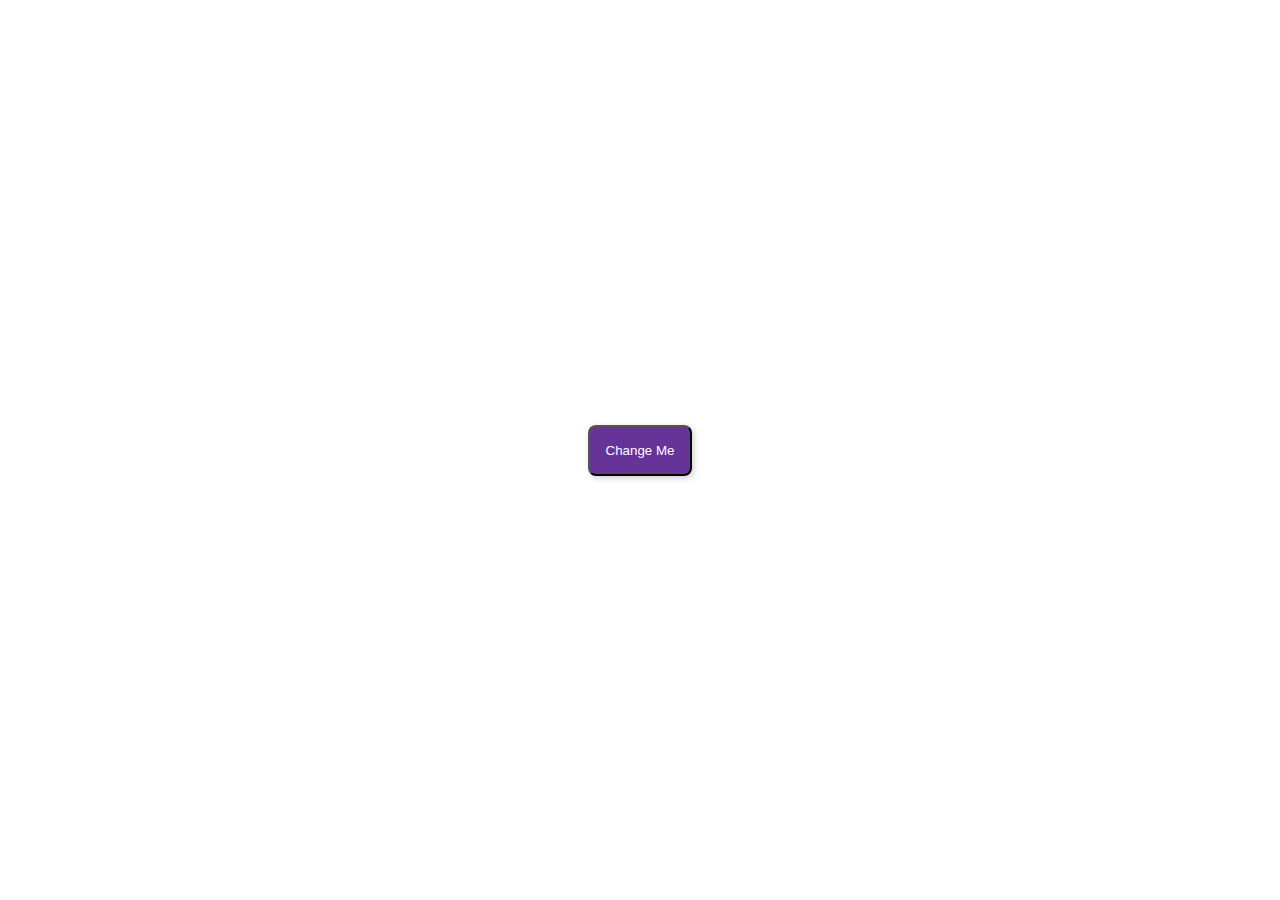
<file: Background_Changer/index.html>
<!DOCTYPE html>
<html lang="en">

<head>
    <meta charset="UTF-8">
    <meta http-equiv="X-UA-Compatible" content="IE=edge">
    <meta name="viewport" content="width=device-width, initial-scale=1.0">
    <link rel="stylesheet" href="style.css">
    <title>Background Changer</title>
</head>

<body>

    <button id="bttn">Change Me</button>

    <script src="app.js"></script>

</body>

</html>
</file>
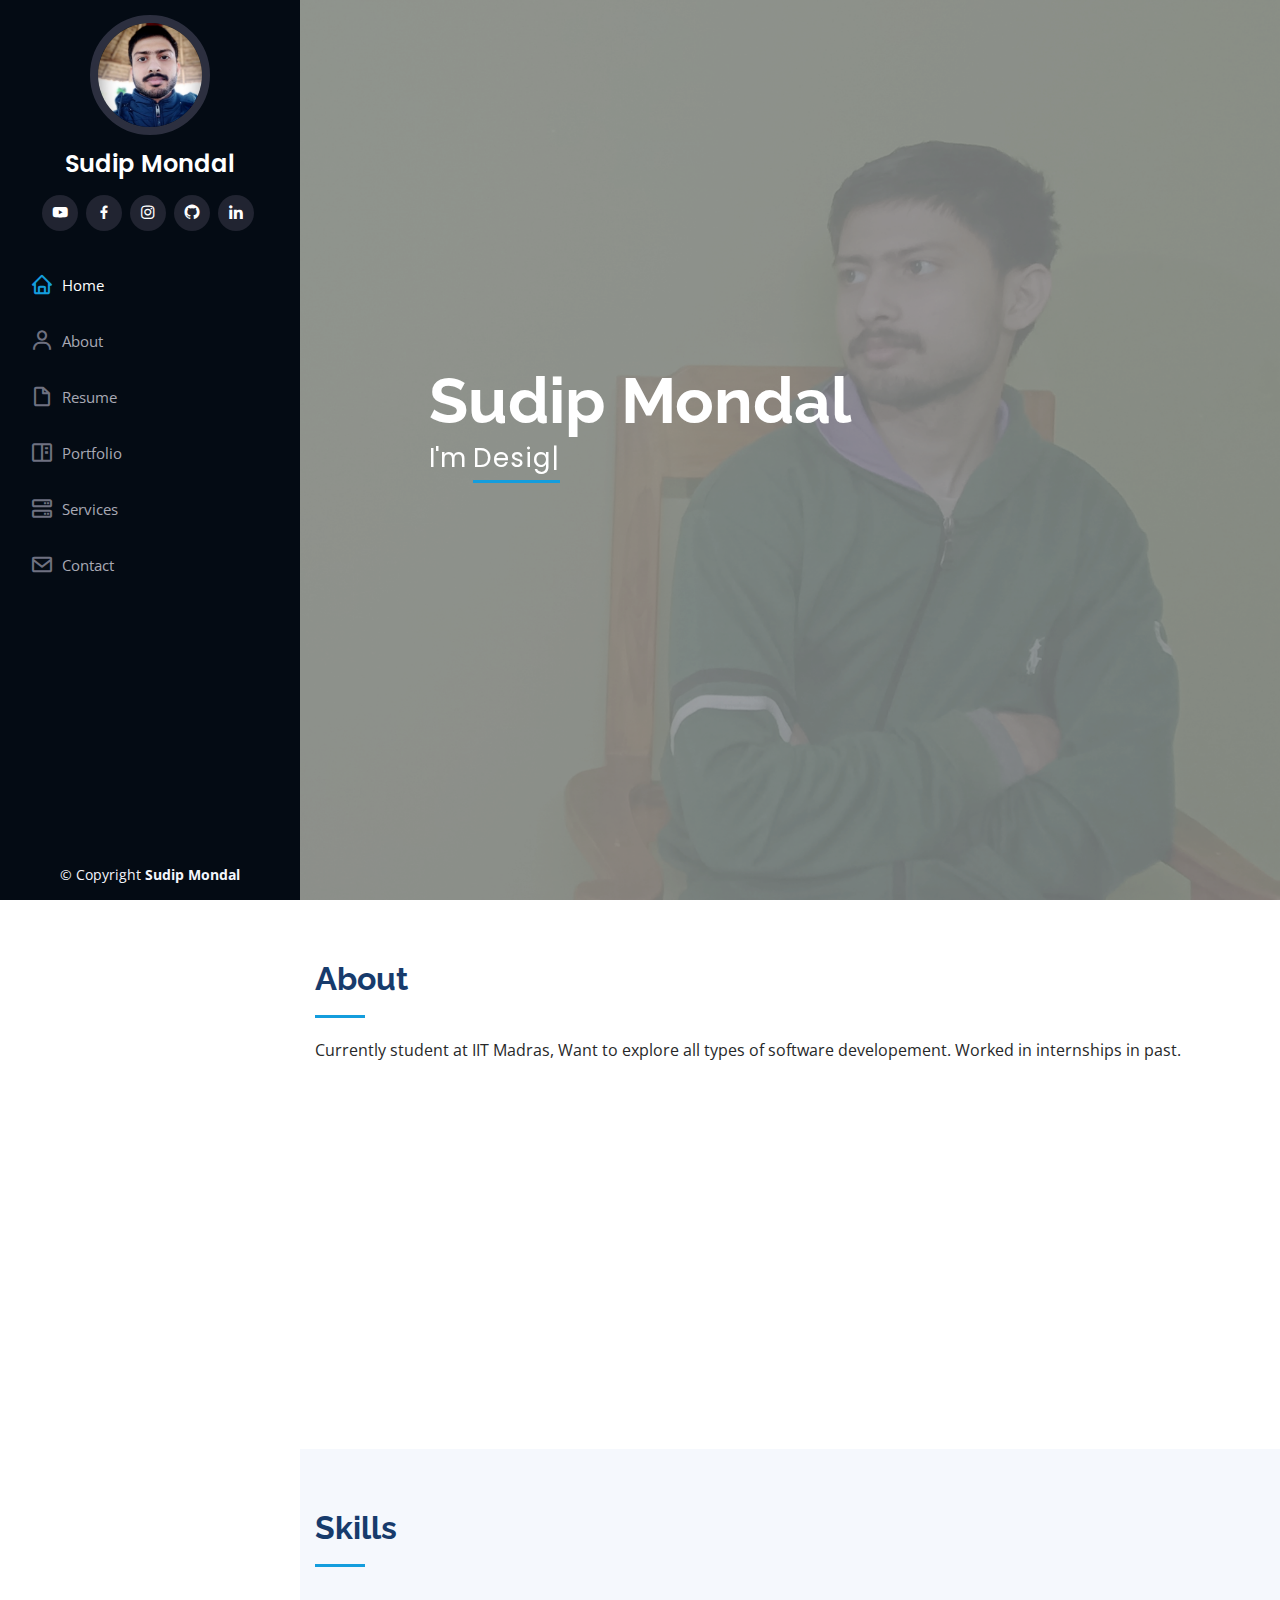
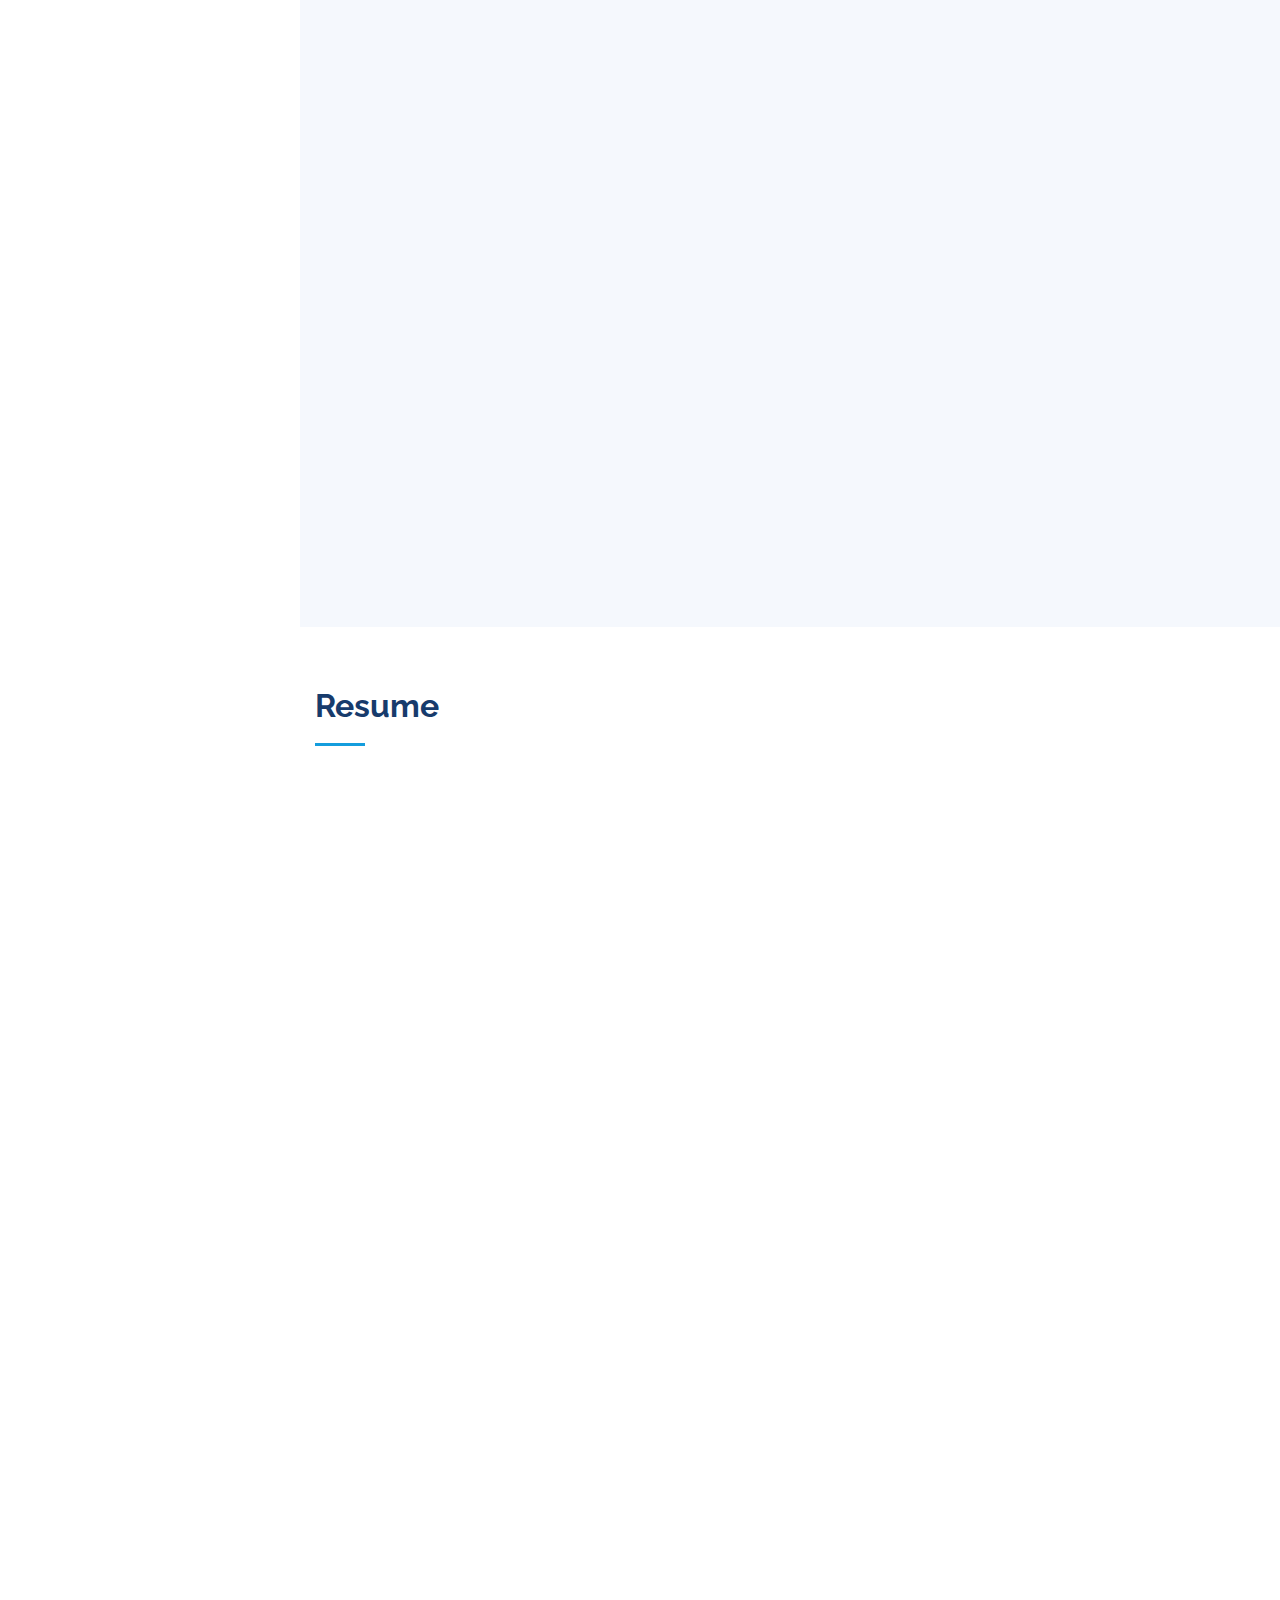
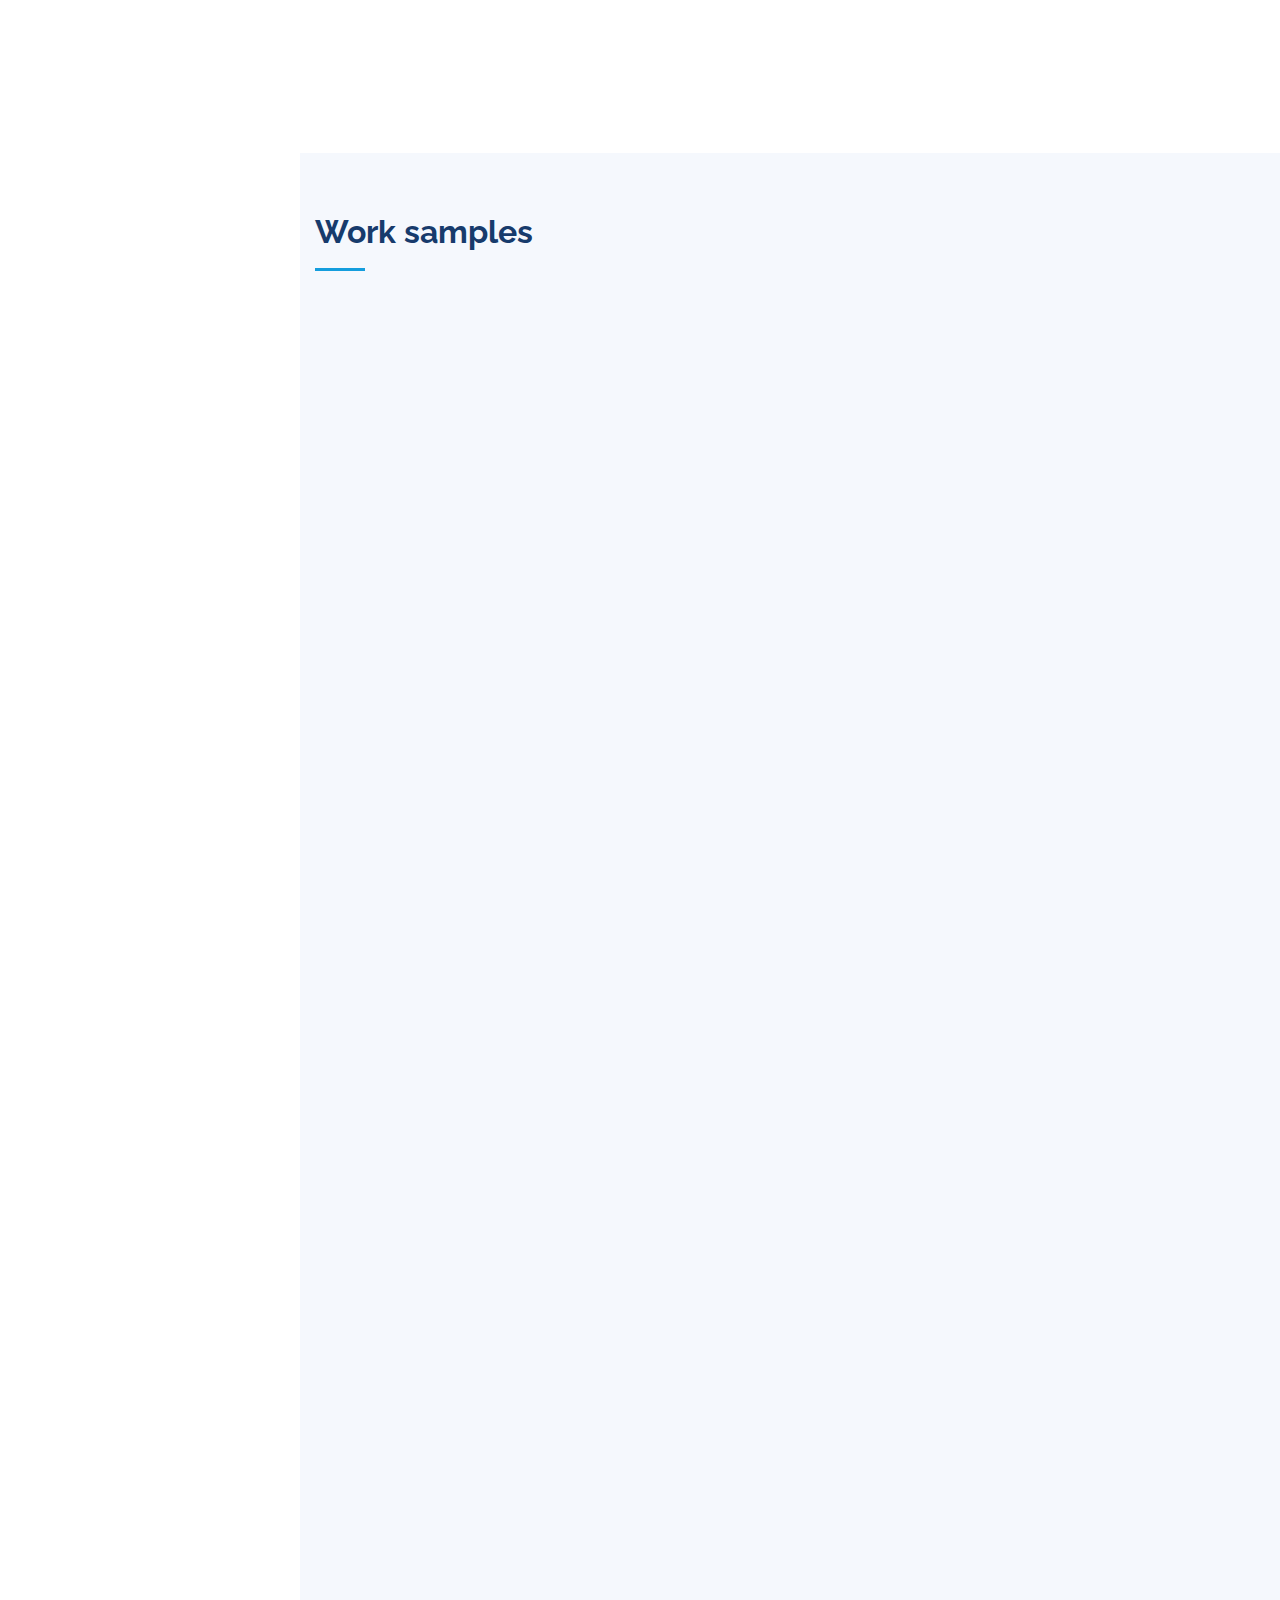
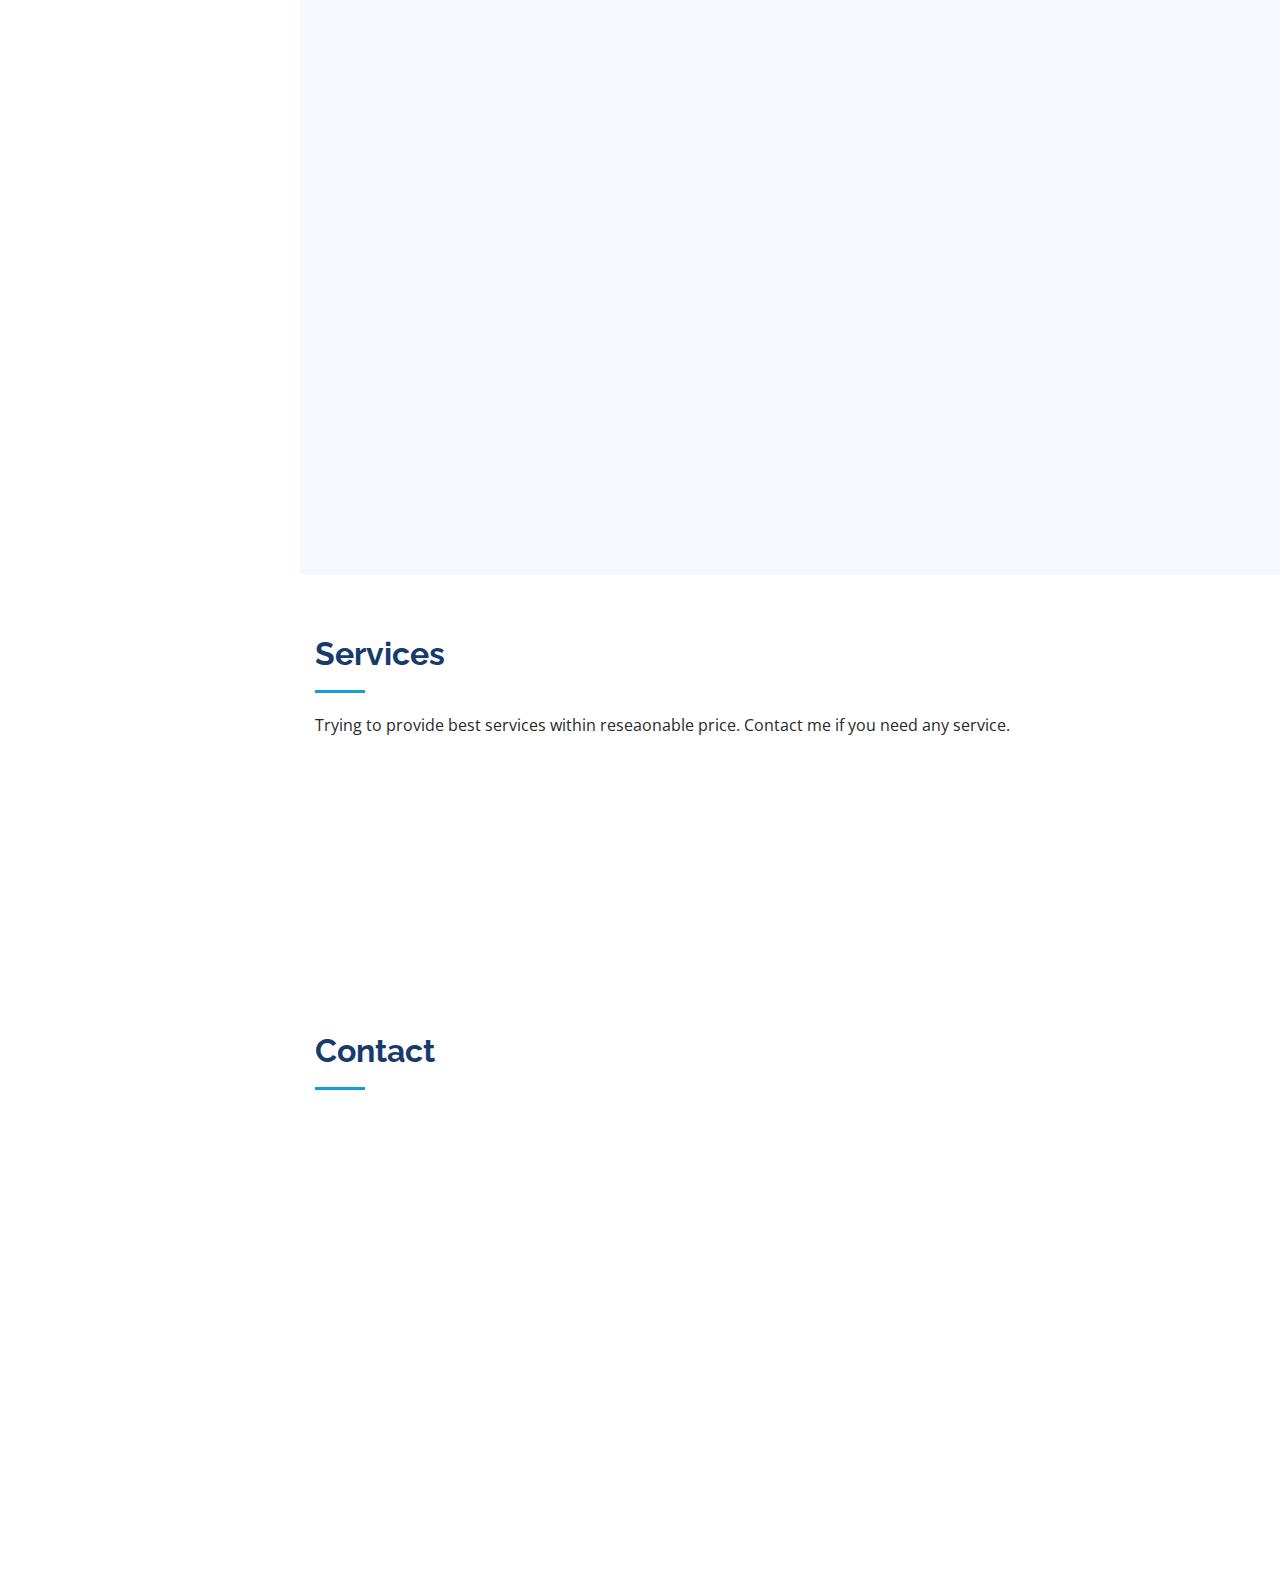
<file: Sudip-mondal-2002_portfolio/index.html>
<!DOCTYPE html>
<html lang="en">

<head>
  <meta charset="utf-8">
  <meta content="width=device-width, initial-scale=1.0" name="viewport">

  <title>Sudip Mondal</title>
  <meta content="" name="description">
  <meta content="" name="keywords">

  <!-- Favicons -->
  <link href="assets/img/favicon.png" rel="icon">
  <link href="assets/img/apple-touch-icon.png" rel="apple-touch-icon">

  <!-- Google Fonts -->
  <link
    href="https://fonts.googleapis.com/css?family=Open+Sans:300,300i,400,400i,600,600i,700,700i|Raleway:300,300i,400,400i,500,500i,600,600i,700,700i|Poppins:300,300i,400,400i,500,500i,600,600i,700,700i"
    rel="stylesheet">

  <!-- Vendor CSS Files -->
  <link href="assets/vendor/bootstrap/css/bootstrap.min.css" rel="stylesheet">
  <link href="assets/vendor/icofont/icofont.min.css" rel="stylesheet">
  <link href="assets/vendor/boxicons/css/boxicons.min.css" rel="stylesheet">
  <link href="assets/vendor/venobox/venobox.css" rel="stylesheet">
  <link href="assets/vendor/owl.carousel/assets/owl.carousel.min.css" rel="stylesheet">
  <link href="assets/vendor/aos/aos.css" rel="stylesheet">

  <!-- Template Main CSS File -->
  <link href="assets/css/style.css" rel="stylesheet">

</head>

<body>

  <!-- ======= Mobile nav toggle button ======= -->
  <button type="button" class="mobile-nav-toggle d-xl-none"><i class="icofont-navigation-menu"></i></button>

  <!-- ======= Header ======= -->
  <header id="header">
    <div class="d-flex flex-column">

      <div class="profile">
        <img src="assets/img/profile-img.jpg" alt="" class="img-fluid rounded-circle">
        <h1 class="text-light"><a href="index.html">Sudip Mondal</a></h1>
        <div class="social-links mt-3 text-center">
          <a href="https://www.youtube.com/channel/UCvfY9VkXaFNxQJO7lfDV6Vw/" class="youtube"><i
              class="bx bxl-youtube"></i></a>
          <a href="https://www.facebook.com/sudip16022002" class="facebook"><i class="bx bxl-facebook"></i></a>
          <a href="https://www.instagram.com/sudip._.mondal?r=nametag" class="instagram"><i
              class="bx bxl-instagram"></i></a>
          <a href="https://github.com/sudip-mondal-2002" class="github"><i class="bx bxl-github"></i></a>
          <a href="https://www.linkedin.com/in/sudip-mondal-374a12201/" class="linkedin"><i
              class="bx bxl-linkedin"></i></a>
        </div>
      </div>

      <nav class="nav-menu">
        <ul>
          <li class="active"><a href="index.html"><i class="bx bx-home"></i> <span>Home</span></a></li>
          <li><a href="#about"><i class="bx bx-user"></i> <span>About</span></a></li>
          <li><a href="#resume"><i class="bx bx-file-blank"></i> <span>Resume</span></a></li>
          <li><a href="#portfolio"><i class="bx bx-book-content"></i> Portfolio</a></li>
          <li><a href="#services"><i class="bx bx-server"></i> Services</a></li>
          <li><a href="#contact"><i class="bx bx-envelope"></i> Contact</a></li>

        </ul>
      </nav><!-- .nav-menu -->
      <button type="button" class="mobile-nav-toggle d-xl-none"><i class="icofont-navigation-menu"></i></button>

    </div>
  </header><!-- End Header -->

  <!-- ======= Hero Section ======= -->
  <section id="hero" class="d-flex flex-column justify-content-center align-items-center">
    <div class="hero-container" data-aos="fade-in">
      <h1>Sudip Mondal</h1>
      <p>I'm <span class="typed" data-typed-items="Designer, Developer, Freelancer, Teacher"></span></p>
    </div>
  </section><!-- End Hero -->

  <main id="main">

    <!-- ======= About Section ======= -->
    <section id="about" class="about">
      <div class="container">

        <div class="section-title">
          <h2>About</h2>
          <p>Currently student at IIT Madras, Want to explore all types of software developement. 
            Worked in internships in past.</p>
        </div>

        <div class="row">
          <div class="col-lg-4" data-aos="fade-right">
            <img src="assets/img/profile-img.jpg" class="img-fluid" alt="">
          </div>
          <div class="col-lg-8 pt-4 pt-lg-0 content" data-aos="fade-left">
            <h3>UI/UX Designer &amp; Web Developer.</h3>
            <p class="font-italic">
              Following is the summary of my bio.
            </p>
            <div class="row">
              <div class="col-lg-8">
                <ul>
                  <li><i class="icofont-rounded-right"></i> <strong>Birthday:</strong> 16 Feb, 2002</li>
                  <li><i class="icofont-rounded-right"></i> <strong>Email:</strong> sudipmondal.2002@rediffmail.com</li>

                  <li><i class="icofont-rounded-right"></i> <strong>City:</strong> City : Murarai, India</li>
                </ul>
              </div>
              <div class="col-lg-4">
                <ul>
                  <li><i class="icofont-rounded-right"></i> <strong>Age:</strong> 19</li>
                  <li><i class="icofont-rounded-right"></i> <strong>Degree:</strong> Undergraduate</li>
                  <li><i class="icofont-rounded-right"></i> <strong>Phone:</strong> +91 9547096726</li>
                </ul>
              </div>
            </div>
            <p>

            </p>
          </div>
        </div>

      </div>
    </section><!-- End About Section -->



    <!-- ======= Skills Section ======= -->
    <section id="skills" class="skills section-bg">
      <div class="container">

        <div class="section-title">
          <h2>Skills</h2>
        </div>

        <div class="row skills-content">

          <div class="col-lg-6" data-aos="fade-up">

            <div class="progress">
              <span class="skill">Python <i class="val">90%</i></span>
              <div class="progress-bar-wrap">
                <div class="progress-bar" role="progressbar" aria-valuenow="90" aria-valuemin="0" aria-valuemax="100">
                </div>
              </div>
            </div>

            <div class="progress">
              <span class="skill">Web Developement(Full-Stack) <i class="val">90%</i></span>
              <div class="progress-bar-wrap">
                <div class="progress-bar" role="progressbar" aria-valuenow="90" aria-valuemin="0" aria-valuemax="100">
                </div>
              </div>
            </div>

            <div class="progress">
              <span class="skill">HTML <i class="val">80%</i></span>
              <div class="progress-bar-wrap">
                <div class="progress-bar" role="progressbar" aria-valuenow="80" aria-valuemin="0" aria-valuemax="100">
                </div>
              </div>
            </div>

            <div class="progress">
              <span class="skill">CSS <i class="val">80%</i></span>
              <div class="progress-bar-wrap">
                <div class="progress-bar" role="progressbar" aria-valuenow="80" aria-valuemin="0" aria-valuemax="100">
                </div>
              </div>
            </div>

            <div class="progress">
              <span class="skill">Bootstrap <i class="val">80%</i></span>
              <div class="progress-bar-wrap">
                <div class="progress-bar" role="progressbar" aria-valuenow="80" aria-valuemin="0" aria-valuemax="100">
                </div>
              </div>
            </div>

            <div class="progress">
              <span class="skill">Javascript <i class="val">80%</i></span>
              <div class="progress-bar-wrap">
                <div class="progress-bar" role="progressbar" aria-valuenow="80" aria-valuemin="0" aria-valuemax="100">
                </div>
              </div>
            </div>

            <div class="progress">
              <span class="skill">JQuery <i class="val">75%</i></span>
              <div class="progress-bar-wrap">
                <div class="progress-bar" role="progressbar" aria-valuenow="75" aria-valuemin="0" aria-valuemax="100">
                </div>
              </div>
            </div>

            <div class="progress">
              <span class="skill">Mathematics <i class="val">75%</i></span>
              <div class="progress-bar-wrap">
                <div class="progress-bar" role="progressbar" aria-valuenow="75" aria-valuemin="0" aria-valuemax="100">
                </div>
              </div>
            </div>

            <div class="progress">
              <span class="skill">Bootstrap Studio<i class="val">70%</i></span>
              <div class="progress-bar-wrap">
                <div class="progress-bar" role="progressbar" aria-valuenow="70" aria-valuemin="0" aria-valuemax="100">
                </div>
              </div>
            </div>

            <div class="progress">
              <span class="skill">Machine learning <i class="val">55%</i></span>
              <div class="progress-bar-wrap">
                <div class="progress-bar" role="progressbar" aria-valuenow="55" aria-valuemin="0" aria-valuemax="100">
                </div>
              </div>
            </div>

            <div class="progress">
              <span class="skill">Object Storage (Azure) <i class="val">50%</i></span>
              <div class="progress-bar-wrap">
                <div class="progress-bar" role="progressbar" aria-valuenow="50" aria-valuemin="0" aria-valuemax="100">
                </div>
              </div>
            </div>

          </div>

          <div class="col-lg-6" data-aos="fade-up" data-aos-delay="100">
            <div class="progress">
              <span class="skill">MS-Office <i class="val">90%</i></span>
              <div class="progress-bar-wrap">
                <div class="progress-bar" role="progressbar" aria-valuenow="90" aria-valuemin="0" aria-valuemax="100">
                </div>
              </div>
            </div>

            <div class="progress">
              <span class="skill">Node.js <i class="val">85%</i></span>
              <div class="progress-bar-wrap">
                <div class="progress-bar" role="progressbar" aria-valuenow="85" aria-valuemin="0" aria-valuemax="100">
                </div>
              </div>
            </div>

            <div class="progress">
              <span class="skill">React.js <i class="val">80%</i></span>
              <div class="progress-bar-wrap">
                <div class="progress-bar" role="progressbar" aria-valuenow="80" aria-valuemin="0" aria-valuemax="100">
                </div>
              </div>
            </div>

            <div class="progress">
              <span class="skill">MongoDB <i class="val">80%</i></span>
              <div class="progress-bar-wrap">
                <div class="progress-bar" role="progressbar" aria-valuenow="80" aria-valuemin="0" aria-valuemax="100">
                </div>
              </div>
            </div>

            <div class="progress">
              <span class="skill">Express.js<i class="val">80%</i></span>
              <div class="progress-bar-wrap">
                <div class="progress-bar" role="progressbar" aria-valuenow="80" aria-valuemin="0" aria-valuemax="100">
                </div>
              </div>
            </div>
            
            <div class="progress">
              <span class="skill">C++ <i class="val">75%</i></span>
              <div class="progress-bar-wrap">
                <div class="progress-bar" role="progressbar" aria-valuenow="75" aria-valuemin="0" aria-valuemax="100">
                </div>
              </div>
            </div>

            <div class="progress">
              <span class="skill">3D Game Developement(Unreal Engine) <i class="val">75%</i></span>
              <div class="progress-bar-wrap">
                <div class="progress-bar" role="progressbar" aria-valuenow="75" aria-valuemin="0" aria-valuemax="100">
                </div>
              </div>
            </div>

            <div class="progress">
              <span class="skill">Physics <i class="val">70%</i></span>
              <div class="progress-bar-wrap">
                <div class="progress-bar" role="progressbar" aria-valuenow="70" aria-valuemin="0" aria-valuemax="100">
                </div>
              </div>
            </div>

            <div class="progress">
              <span class="skill">C <i class="val">60%</i></span>
              <div class="progress-bar-wrap">
                <div class="progress-bar" role="progressbar" aria-valuenow="60" aria-valuemin="0" aria-valuemax="100">
                </div>
              </div>
            </div>
            
            <div class="progress">
              <span class="skill">Data-structure & Algorithms <i class="val">55%</i></span>
              <div class="progress-bar-wrap">
                <div class="progress-bar" role="progressbar" aria-valuenow="55" aria-valuemin="0" aria-valuemax="100">
                </div>
              </div>
            </div>


            <div class="progress">
              <span class="skill">Chemistry <i class="val">55%</i></span>
              <div class="progress-bar-wrap">
                <div class="progress-bar" role="progressbar" aria-valuenow="55" aria-valuemin="0" aria-valuemax="100">
                </div>
              </div>
            </div>


          </div>

        </div>

      </div>
    </section><!-- End Skills Section -->

    <!-- ======= Resume Section ======= -->
    <section id="resume" class="resume">
      <div class="container">

        <div class="section-title">
          <h2>Resume</h2>
        </div>

        <div class="row">
          <div class="col-lg-6" data-aos="fade-up">
            <h3 class="resume-title">Sumary</h3>
            <div class="resume-item pb-0">
              <h4>Sudip Mondal</h4>
              <p><em>Innovative and deadline-driven Website Designer, with 6+ years of coding experience. Worked as
                  Backend Web Developer subject matter expert of Physics and Mathematics</em></p>
              <ul>
                <li>Murarai, West Bengal, India</li>
                <li>(+91) 9547096726</li>
                <li>sudipmondal.2002@rediffmail.com</li>
              </ul>
            </div>

            <h3 class="resume-title">Education</h3>
            <div class="resume-item">
              <h4>B.Tech(hons.) Civil Engineering</h4>
              <h5>2020-present</h5>
              <p><em>Indian Institute of Technology, Madras, India</em></p>
              <p>CGPA: 8</p>
            </div>
            <div class="resume-item">
              <h4>Senior Secondary (XII)</h4>
              <h5>2018 - 2020</h5>
              <p><em>Ramakrishna Mission Vidyapith, Deoghar</em></p>
              <p>Stream: Science</p>
              <p>Aggregate: 93.2%</p>
            </div>
            <div class="resume-item">
              <h4>Secondary (X)</h4>
              <h5>2012 - 2018</h5>
              <p><em>Ramakrishna Mission Boys' Home, Rahara</em></p>
              <p>Aggregate: 93.0%</p>
            </div>
          </div>
          <div class="col-lg-6" data-aos="fade-up" data-aos-delay="100">
            <h3 class="resume-title">Professional Experience</h3>
            <div class="resume-item">
              <h4>Back-end Developer (Node.js)</h4>
              <h5>Mar, 2021 </h5>
              <p><em>Mapstreak Flyseas Pvt. Ltd. </em></p>
              <ul>
                <li>Worked from home</li>
                <li>Made RESTful APIs and documented on postman. </li>
                <li>Developed a wallet facilty from scratch. </li>
                <li>Fixed minor bugs.</li>
              </ul>
            </div>
            <div class="resume-item">
              <h4>Subject Matter Expert (Mathematics)</h4>
              <h5>Jan, 2021 - Mar, 2021</h5>
              <p><em>Intellify, New Delhi</em></p>
              <ul>
                <li>Worked from home</li>
                <li>Led a team of 10 members to make a video tutorial for class 7 and class 8 students. </li>
                <li>Reviewed video content made by video tutoring interns.</li>
              </ul>
            </div>
            <div class="resume-item">
              <h4>Subject Matter Expert (Physics)</h4>
              <h5>Feb, 2021 </h5>
              <p><em>Dimentics Info Tech Pvt. Ltd., New Delhi </em></p>
              <ul>
                <li>Worked from home</li>
                <li>Solved given problems as needed, within deadlines. </li>
                <li>created study materials for students. </li>
                <li>Worked in projects as needed. </li>
              </ul>
            </div>
            
          </div>
        </div>

      </div>
    </section><!-- End Resume Section -->

    <!-- ======= Portfolio Section ======= -->
    <section id="portfolio" class="portfolio section-bg">
      <div class="container">

        <div class="section-title">
          <h2>Work samples</h2>
        </div>

        <div class="row" data-aos="fade-up">
          <div class="col-lg-12 d-flex justify-content-center">
            <ul id="portfolio-flters">
              <li data-filter="*" class="filter-active">All</li>
              <li data-filter=".filter-game">Games</li>
              <li data-filter=".filter-web">Web</li>
              <li data-filter=".filter-card">AI</li>
            </ul>
          </div>
        </div>

        

        <div class="row portfolio-container" data-aos="fade-up" data-aos-delay="100">

          <div class="col-lg-4 col-md-6 portfolio-item filter-game">
            <div class="portfolio-wrap">
              <img src="assets/img/portfolio/portfolio-8.jpg" class="img-fluid" alt="">
              <div class="portfolio-links">
                <a href="https://github.com/sudip-mondal-2002/dice-simulator" title="More Details"><i
                    class="bx bx-link"></i></a>
              </div>
            </div>
          </div>

          <div class="col-lg-4 col-md-6 portfolio-item filter-game">
            <div class="portfolio-wrap">
              <img src="assets/img/portfolio/portfolio-1.jpg" class="img-fluid" alt="">
              <div class="portfolio-links">
                <a href="https://github.com/sudip-mondal-2002/tic-tac-toe" title="More Details"><i
                    class="bx bx-link"></i></a>
              </div>
            </div>
          </div>

          <div class="col-lg-4 col-md-6 portfolio-item filter-web filter-game">
            <div class="portfolio-wrap">
              <img src="assets/img/portfolio/portfolio-11.jpg" class="img-fluid" alt="">
              <div class="portfolio-links">
                <a href="https://sudip-mondal-2002.github.io/simon-game/" title="More Details"><i
                    class="bx bx-link"></i></a>
              </div>
            </div>
          </div>

          <div class="col-lg-4 col-md-6 portfolio-item filter-card">
            <div class="portfolio-wrap">
              <img src="assets/img/portfolio/portfolio-7.jpg" class="img-fluid" alt="">
              <div class="portfolio-links">
                <a href="https://github.com/sudip-mondal-2002/Virtual-Assistant-Bruno" title="More Details"><i
                    class="bx bx-link"></i></a>
              </div>
            </div>
          </div>

          <div class="col-lg-4 col-md-6 portfolio-item filter-web">
            <div class="portfolio-wrap">
              <img src="assets/img/portfolio/portfolio-13.jpg" class="img-fluid" alt="">
              <div class="portfolio-links">
                <a href="https://secrets-sudipmondal.herokuapp.com/" title="More Details"><i
                    class="bx bx-link"></i></a>
              </div>
            </div>
          </div>

          <div class="col-lg-4 col-md-6 portfolio-item filter-web">
            <div class="portfolio-wrap">
              <img src="assets/img/portfolio/portfolio-14.jpg" class="img-fluid" alt="">
              <div class="portfolio-links">
                <a href="https://daily-journals-sudipmondal.herokuapp.com/" title="More Details"><i
                    class="bx bx-link"></i></a>
              </div>
            </div>
          </div>

          <div class="col-lg-4 col-md-6 portfolio-item filter-game">
            <div class="portfolio-wrap">
              <img src="assets/img/portfolio/portfolio-2.jpg" class="img-fluid" alt="">
              <div class="portfolio-links">
                <a href="https://github.com/sudip-mondal-2002/rock-paper-scissor" title="More Details"><i
                    class="bx bx-link"></i></a>
              </div>
            </div>
          </div>

          <div class="col-lg-4 col-md-6 portfolio-item filter-game">
            <div class="portfolio-wrap">
              <img src="assets/img/portfolio/portfolio-3.jpg" class="img-fluid" alt="">
              <div class="portfolio-links">
                <a href="https://github.com/sudip-mondal-2002/snakegame" title="More Details"><i
                    class="bx bx-link"></i></a>
              </div>
            </div>
          </div>

          <div class="col-lg-4 col-md-6 portfolio-item filter-web">
            <div class="portfolio-wrap">
              <img src="assets/img/portfolio/portfolio-15.jpg" class="img-fluid" alt="">
              <div class="portfolio-links">
                <a href="https://makeurresume-sudipmondal.herokuapp.com/" title="More Details"><i
                    class="bx bx-link"></i></a>
              </div>
            </div>
          </div>

          <div class="col-lg-4 col-md-6 portfolio-item filter-game">
            <div class="portfolio-wrap">
              <img src="assets/img/portfolio/portfolio-4.jpg" class="img-fluid" alt="">
              <div class="portfolio-links">
                <a href="https://github.com/sudip-mondal-2002/bingo-game" title="More Details"><i
                    class="bx bx-link"></i></a>
              </div>
            </div>
          </div>

          <div class="col-lg-4 col-md-6 portfolio-item filter-web">
            <div class="portfolio-wrap">
              <img src="assets/img/portfolio/portfolio-10.jpg" class="img-fluid" alt="">
              <div class="portfolio-links">
                <a href="https://todolist-sudipmondal.herokuapp.com/" title="More Details"><i
                    class="bx bx-link"></i></a>
              </div>
            </div>
          </div>

          <div class="col-lg-4 col-md-6 portfolio-item filter-game">
            <div class="portfolio-wrap">
              <img src="assets/img/portfolio/portfolio-5.jpg" class="img-fluid" alt="">
              <div class="portfolio-links">
                <a href="https://github.com/sudip-mondal-2002/FITS" title="More Details"><i class="bx bx-link"></i></a>
              </div>
            </div>
          </div>

          <div class="col-lg-4 col-md-6 portfolio-item filter-game">
            <div class="portfolio-wrap">
              <img src="assets/img/portfolio/portfolio-6.jpg" class="img-fluid" alt="">
              <div class="portfolio-links">
                <a href="https://github.com/sudip-mondal-2002/chessgame" title="More Details"><i
                    class="bx bx-link"></i></a>
              </div>
            </div>
          </div>

          <div class="col-lg-4 col-md-6 portfolio-item filter-web">
            <div class="portfolio-wrap">
              <img src="assets/img/portfolio/portfolio-12.jpg" class="img-fluid" alt="">
              <div class="portfolio-links">
                <a href="https://sudip-mondal-2002.github.io/Drum-kit-website/" title="More Details"><i
                    class="bx bx-link"></i></a>
              </div>
            </div>
          </div>

          <div class="col-lg-4 col-md-6 portfolio-item filter-web">
            <div class="portfolio-wrap">
              <img src="assets/img/portfolio/portfolio-9.jpg" class="img-fluid" alt="">
              <div class="portfolio-links">
                <a href="https://sudip-mondal-2002.github.io/tindog-commercial-website/" title="More Details"><i
                    class="bx bx-link"></i></a>
              </div>
            </div>
          </div>

          <div class="col-lg-4 col-md-6 portfolio-item filter-card">
            <div class="portfolio-wrap">
              <img src="assets/img/portfolio/portfolio-17.jpg" class="img-fluid" alt="">
              <div class="portfolio-links">
                <a href="https://github.com/sudip-mondal-2002/emotion-detector" title="More Details"><i
                    class="bx bx-link"></i></a>
              </div>
            </div>
          </div>

          <div class="col-lg-4 col-md-6 portfolio-item filter-web">
            <div class="portfolio-wrap">
              <img src="assets/img/portfolio/portfolio-16.jpg" class="img-fluid" alt="">
              <div class="portfolio-links">
                <a href="https://note-keeper-sudipmondal.herokuapp.com/" title="More Details"><i
                    class="bx bx-link"></i></a>
              </div>
            </div>
          </div>

          <div class="col-lg-4 col-md-6 portfolio-item filter-web">
            <div class="portfolio-wrap">
              <img src="assets/img/portfolio/portfolio-19.jpg" class="img-fluid" alt="">
              <div class="portfolio-links">
                <a href="https://dashboard.heroku.com/apps/sleepy-cove-28604" title="More Details"><i
                    class="bx bx-link"></i></a>
              </div>
            </div>
          </div>

          <div class="col-lg-4 col-md-6 portfolio-item filter-game">
            <div class="portfolio-wrap">
              <img src="assets/img/portfolio/portfolio-18.jpg" class="img-fluid" alt="">
              <div class="portfolio-links">
                <a href="https://github.com/sudip-mondal-2002/bull-cow-game" title="More Details"><i
                    class="bx bx-link"></i></a>
              </div>
            </div>
          </div>

          <div class="col-lg-4 col-md-6 portfolio-item filter-game">
            <div class="portfolio-wrap">
              <img src="assets/img/portfolio/portfolio-20.jpg" class="img-fluid" alt="">
              <div class="portfolio-links">
                <a href="https://github.com/sudip-mondal-2002/building-escape" title="More Details"><i
                    class="bx bx-link"></i></a>
              </div>
            </div>
          </div>

          <div class="col-lg-4 col-md-6 portfolio-item filter-game">
            <div class="portfolio-wrap">
              <img src="assets/img/portfolio/portfolio-21.jpg" class="img-fluid" alt="">
              <div class="portfolio-links">
                <a href="https://github.com/sudip-mondal-2002/toon-tanks" title="More Details"><i
                    class="bx bx-link"></i></a>
              </div>
            </div>
          </div>

        </div>

      </div>
    </section><!-- End Portfolio Section -->

    <!-- ======= Services Section ======= -->
    <section id="services" class="services">
      <div class="container">

        <div class="section-title">
          <h2>Services</h2>
          <p>Trying to provide best services within reseaonable price. Contact me if you need any service.</p>
        </div>

        <div class="row">
          <div class="col-lg-4 col-md-6 icon-box" data-aos="fade-up">
            <div class="icon"><i class="icofont-computer"></i></div>
            <h4 class="title">Website designing</h4>
            <p class="description">Design and code peronal and commercial websites as per need.</p>
          </div>
          <div class="col-lg-4 col-md-6 icon-box" data-aos="fade-up" data-aos-delay="100">
            <div class="icon"><i class="icofont-chart-bar-graph"></i></div>
            <h4 class="title">Teaching</h4>
            <p class="description">Teach python, physics and mathematics up to class 12 level.</p>
          </div>
          <div class="col-lg-4 col-md-6 icon-box" data-aos="fade-up" data-aos-delay="500">
            <div class="icon"><i class="icofont-tasks-alt"></i></div>
            <h4 class="title">Homework help</h4>
            <p class="description">Do help in solving problems upto class 12 level as well JEE/NEET problems also. </p>
          </div>
        </div>

      </div>
    </section><!-- End Services Section -->


    <!-- ======= Contact Section ======= -->
    <section id="contact" class="contact">
      <div class="container">

        <div class="section-title">
          <h2>Contact</h2>
        </div>

        <div class="row" data-aos="fade-in">

          <div class="col-lg-5 d-flex align-items-stretch">
            <div class="info">
              <div class="address">
                <i class="icofont-google-map"></i>
                <h4>Location:</h4>
                <p>Murarai, West Bengal, India</p>
              </div>

              <div class="email">
                <i class="icofont-envelope"></i>
                <h4>Email:</h4>
                <p>sudipmondal.2002@rediffmail.com</p>
              </div>

              <div class="phone">
                <i class="icofont-phone"></i>
                <h4>Call:</h4>
                <p>+91 9547096726</p>
              </div>

            </div>

          </div>



        </div>

      </div>
    </section><!-- End Contact Section -->

  </main><!-- End #main -->

  <!-- ======= Footer ======= -->
  <footer id="footer">
    <div class="container">
      <div class="copyright">
        &copy; Copyright <strong><span>Sudip Mondal</span></strong>
      </div>
  </footer><!-- End  Footer -->

  <a href="#" class="back-to-top"><i class="icofont-simple-up"></i></a>

  <!-- Vendor JS Files -->
  <script src="assets/vendor/jquery/jquery.min.js"></script>
  <script src="assets/vendor/bootstrap/js/bootstrap.bundle.min.js"></script>
  <script src="assets/vendor/jquery.easing/jquery.easing.min.js"></script>
  <script src="assets/vendor/php-email-form/validate.js"></script>
  <script src="assets/vendor/waypoints/jquery.waypoints.min.js"></script>
  <script src="assets/vendor/counterup/counterup.min.js"></script>
  <script src="assets/vendor/isotope-layout/isotope.pkgd.min.js"></script>
  <script src="assets/vendor/venobox/venobox.min.js"></script>
  <script src="assets/vendor/owl.carousel/owl.carousel.min.js"></script>
  <script src="assets/vendor/typed.js/typed.min.js"></script>
  <script src="assets/vendor/aos/aos.js"></script>

  <!-- Template Main JS File -->
  <script src="assets/js/main.js"></script>

</body>

</html>
</file>
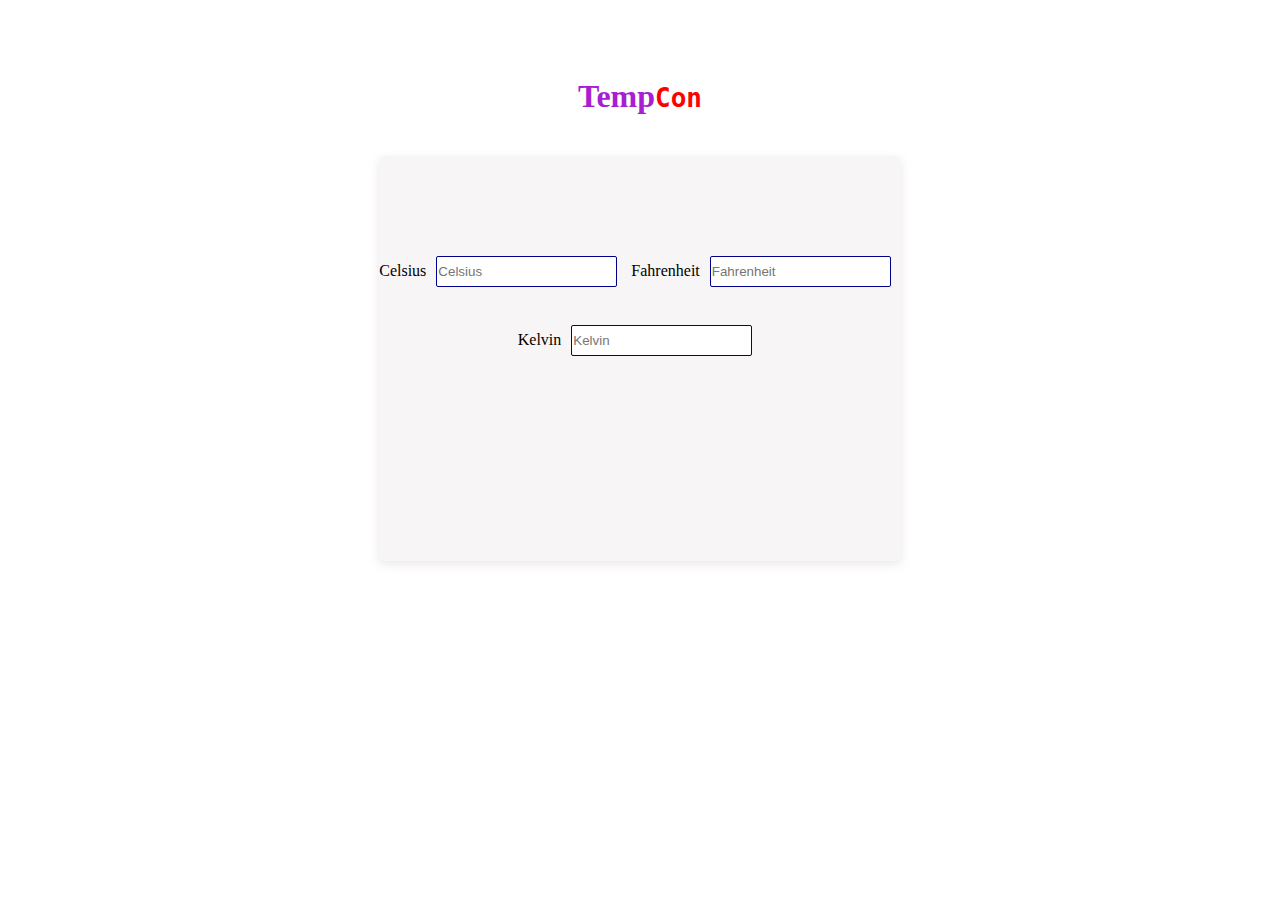
<file: tempature convrter/index.html>
<html>
    <head>
       <style>
body{
    height: 50vh;
    display: flex;
    justify-content: center;
    align-items: center;
}
div{
    margin:auto;
}
h1{ font-family: Georgia;
    text-align: center;
    padding: 20px;
    margin-top: 50px;
}
input{
    padding: 7px 1px;
    border:solid thin;
    border-radius:2px;
    border-color: darkblue;
    margin:10px;
}
.box{
    background-color: rgb(247, 245, 245);
    position: relative;
    top: 20%;
    margin: auto;
    width:100% ;
    height: 90%;
    border-radius: 0.35em;
    box-shadow: 0 3px 10px 0 rgba(233, 229, 229, 0.945);
    text-align: center;
}

       </style> 
    </head>
<body>
    <div>
        <h1> <span style="color: rgb(168, 30, 210); font-family: , sans-serif">Temp</span><span style="color: red;font-family: monospace">Con</span></h1>
        <div class="box">
          <br><br><br><br><br>
          <label>Celsius</label><input type="number" placeholder="Celsius" id="cel">
          <label>Fahrenheit</label><input type="number" placeholder="Fahrenheit" id="fah"><br><br>
          <label>Kelvin</label><input type="number" placeholder="Kelvin" id="kel">
        
        </div>
    </div>
     <script src="main.js"></script>    <!-- js code run aftr full ontent of html page is loaded -->
</body>
</html>
</file>
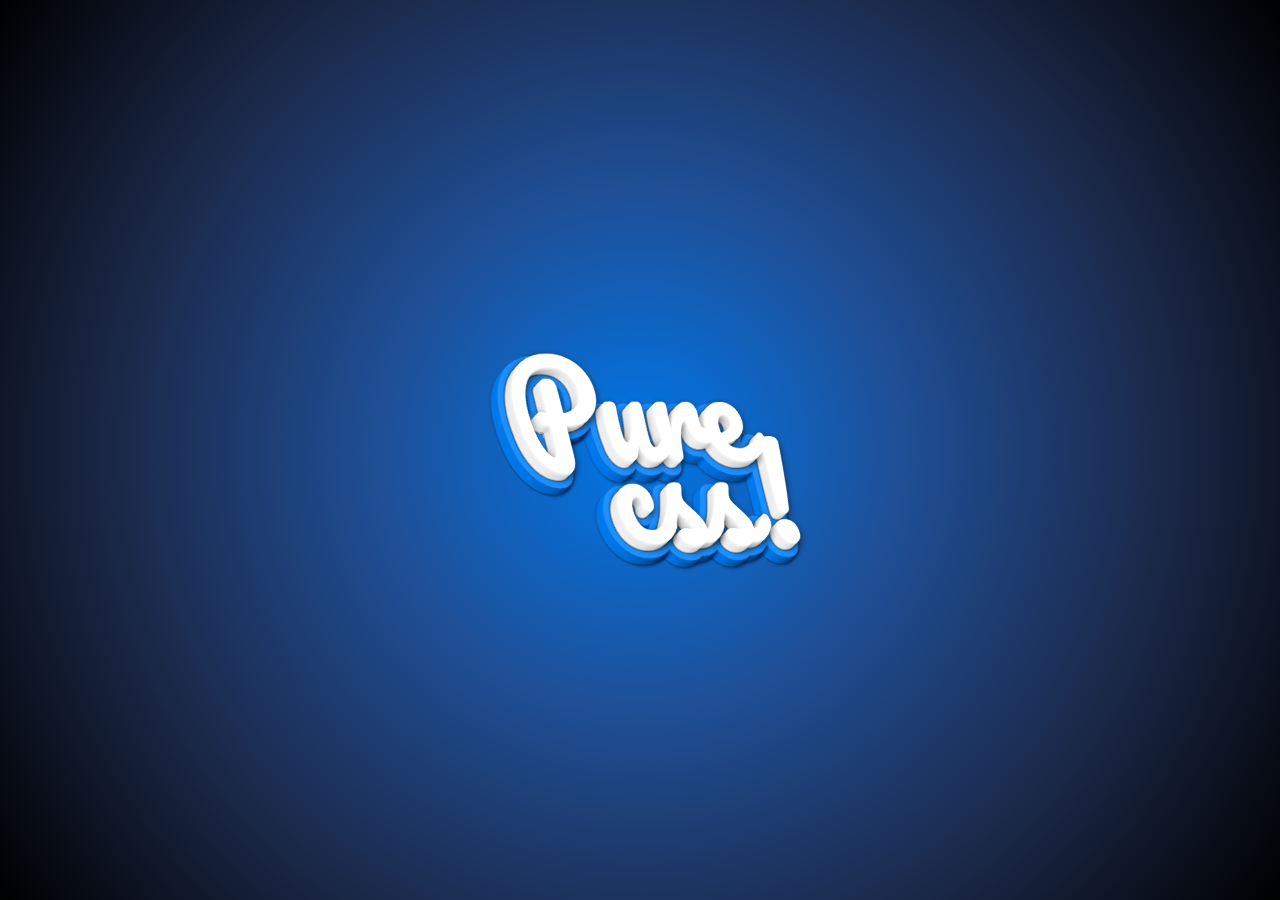
<file: 3D CSS/3D.html>
<!DOCTYPE html>
<html lang="en">
<head>
    <meta charset="UTF-8">
    <meta http-equiv="X-UA-Compatible" content="IE=edge">
    <meta name="viewport" content="width=device-width, initial-scale=1.0">
    <title>Document</title>
    <link rel="stylesheet" href="3D.css">
</head>
<body>
    <div class="stage">
        <div class="layer"></div>
        <div class="layer"></div>
        <div class="layer"></div>
        <div class="layer"></div>
        <div class="layer"></div>
        <div class="layer"></div>
        <div class="layer"></div>
        <div class="layer"></div>
        <div class="layer"></div>
        <div class="layer"></div>
        <div class="layer"></div>
        <div class="layer"></div>
        <div class="layer"></div>
        <div class="layer"></div>
        <div class="layer"></div>
        <div class="layer"></div>
        <div class="layer"></div>
        <div class="layer"></div>
        <div class="layer"></div>
        <div class="layer"></div>
      </div>
</body>
</html>
</file>
<file: Background_Changer/style.css>
* {
    box-sizing: border-box;
}

body {
    display: flex;
    align-items: center;
    justify-content: center;
    font-family: "Poppins", sans-serif;
    margin: 0;
    min-height: 100vh;
}

button {
    background-color: rebeccapurple;
    color: white;
    padding: 1rem;
    font-family: inherit;
    box-shadow: 2px 2px 6px rgba(0, 0, 0, 0.2);
    border-radius: 8px;
}

button:focus {
    outline: none;
}

button:active {
    box-shadow: 0;
    transform: translate(2px, 2px);
}
</file>
<file: Sudip-mondal-2002_portfolio/assets/vendor/venobox/venobox.css>
/* ------ venobox.css --------*/
.vbox-overlay *, .vbox-overlay *:before, .vbox-overlay *:after{
    -webkit-backface-visibility: hidden;
    -webkit-box-sizing:border-box;
    -moz-box-sizing:border-box;
    box-sizing:border-box;
}
.vbox-overlay * { 
    -webkit-backface-visibility: visible;
    backface-visibility: visible;
}
.vbox-overlay{
    display: -webkit-flex;
    display: flex;
    -webkit-flex-direction: column;
    flex-direction: column;
    -webkit-justify-content: center;
    justify-content: center;
    -webkit-align-items: center;
    align-items: center;
    position: fixed;
    left: 0;
    top: 0;
    bottom: 0;
    right: 0;
    z-index: 999999;
}

/* ----- navigation ----- */
.vbox-title{
    width: 100%;
    height: 40px;
    float: left;
    text-align: center;
    line-height: 28px;
    font-size: 12px;
    padding: 6px 50px;
    overflow: hidden;
    position: fixed;
    display: none;
    left: 0;
    z-index: 89;
}
.vbox-close{
    cursor: pointer;
    position: fixed;
    top: -1px;
    right: 0;
    width: 50px;
    height: 40px;
    padding: 6px;
    display: block;
    background-position:10px center;
    overflow: hidden;
    font-size: 24px;
    line-height: 1;
    text-align: center;
    z-index: 99;
}
.vbox-left{
    cursor: pointer;
    position: fixed;
    left: 0;
    height: 40px;
    overflow: hidden;
    line-height: 28px;
    font-size: 12px;
    z-index: 99;
    display: flex;
    align-items:center;
}
.vbox-num{
    display: inline-block;
    margin: 6px 0 6px 15px;
}
/* ----- Social share ----- */
.vbox-share{
    line-height: 28px;
    font-size: 12px;
    overflow: hidden;
    position: fixed;
    left: 0;
    z-index: 98;
    display: flex;
    align-items:center;
    justify-content: center;
    width: 100%;
    text-align: center;
}
.vbox-share svg{
    max-height: 28px;
    width: 28px;
    z-index: 10;
    margin-left: 12px;
    margin-top: 6px;
    margin-bottom: 6px;
    vertical-align: middle;
}


/* ----- navigation ARROWS ----- */
.vbox-next, .vbox-prev{
    position: fixed;
    top: 50%;
    margin-top: -15px;
    overflow: hidden;
    cursor: pointer;
    display: block;
    width: 45px;
    height: 45px;
    z-index: 99;
}
.vbox-next span, .vbox-prev span{
    position: relative;
    width: 20px;
    height: 20px;
    border: 2px solid transparent;
    border-top-color: #B6B6B6;
    border-right-color: #B6B6B6;
    text-indent: -100px;
    position: absolute;
    top: 8px;
    display: block;
}
.vbox-prev{
    left: 15px;
}
.vbox-next{
    right: 15px;
}
.vbox-prev span{
    left: 10px;
    -ms-transform: rotate(-135deg);
    -webkit-transform: rotate(-135deg);
    transform: rotate(-135deg);
}
.vbox-next span{
    -ms-transform: rotate(45deg);
    -webkit-transform: rotate(45deg);
    transform: rotate(45deg);
    right: 10px;
}
/* ------- inline window ------ */
.vbox-inline{
    width: 420px;
    height: 315px;
    height: 70vh;
    padding: 10px;
    background: #fff;
    margin: 0 auto;
    overflow: auto;
    text-align: left;
}
/* ------- Video & iFrames window ------ */
.venoframe{
    max-width: 100%;
    width: 100%;
    border: none;
    width: 100%;
    height: 260px;
    height: 70vh;
}
.venoframe.vbvid{
    height: 260px;
}
@media (min-width: 768px) {
    .venoframe, .vbox-inline{
        width: 90%;
        height: 360px;
        height: 70vh;
    }
    .venoframe.vbvid{
        width: 640px;
        height: 360px;
    }
}
@media (min-width: 992px) {
    .venoframe, .vbox-inline{
        max-width: 1200px;
        width: 80%;
        height: 540px;
        height: 70vh;
    }
    .venoframe.vbvid{
        width: 960px;
        height: 540px;
    }
}
/* 
Please do NOT edit this part! 
or at least read this note: http://i.imgur.com/7C0ws9e.gif
*/
.vbox-open{
    overflow: hidden;
}
.vbox-container{
    position: absolute;
    left: 0;
    right: 0;
    top: 0;
    bottom: 0;
    overflow-x: hidden;
    overflow-y: scroll;
    overflow-scrolling: touch;
    -webkit-overflow-scrolling: touch;
    z-index: 20;
    max-height: 100%;

}

.vbox-content{
    text-align: center;
    float: left;
    width: 100%;
    position: relative;
    overflow: hidden;
    padding: 20px 4%;
}
.vbox-container img{
    max-width: 100%;
    height: auto;
}
.vbox-figlio{
    box-shadow: 0 0 12px rgba(0,0,0,0.19), 0 6px 6px rgba(0,0,0,0.23);
    max-width: 100%;
    text-align: initial;
}
img.vbox-figlio{
    -webkit-user-select: none;
-khtml-user-select: none;
-moz-user-select: none;
-o-user-select: none;
user-select: none;
}
.vbox-content.swipe-left{
    margin-left: -200px !important;
}
.vbox-content.swipe-right{
    margin-left: 200px !important;
}
.vbox-animated{
    webkit-transition: margin 300ms ease-out;
    transition: margin 300ms ease-out;
}

/* ---------- preloader ----------
 * SPINKIT 
 * http://tobiasahlin.com/spinkit/
-------------------------------- */
.sk-double-bounce,.sk-rotating-plane{width:40px;height:40px;margin:40px auto}.sk-rotating-plane{background-color:#333;-webkit-animation:sk-rotatePlane 1.2s infinite ease-in-out;animation:sk-rotatePlane 1.2s infinite ease-in-out}@-webkit-keyframes sk-rotatePlane{0%{-webkit-transform:perspective(120px) rotateX(0) rotateY(0);transform:perspective(120px) rotateX(0) rotateY(0)}50%{-webkit-transform:perspective(120px) rotateX(-180.1deg) rotateY(0);transform:perspective(120px) rotateX(-180.1deg) rotateY(0)}100%{-webkit-transform:perspective(120px) rotateX(-180deg) rotateY(-179.9deg);transform:perspective(120px) rotateX(-180deg) rotateY(-179.9deg)}}@keyframes sk-rotatePlane{0%{-webkit-transform:perspective(120px) rotateX(0) rotateY(0);transform:perspective(120px) rotateX(0) rotateY(0)}50%{-webkit-transform:perspective(120px) rotateX(-180.1deg) rotateY(0);transform:perspective(120px) rotateX(-180.1deg) rotateY(0)}100%{-webkit-transform:perspective(120px) rotateX(-180deg) rotateY(-179.9deg);transform:perspective(120px) rotateX(-180deg) rotateY(-179.9deg)}}.sk-double-bounce{position:relative}.sk-double-bounce .sk-child{width:100%;height:100%;border-radius:50%;background-color:#333;opacity:.6;position:absolute;top:0;left:0;-webkit-animation:sk-doubleBounce 2s infinite ease-in-out;animation:sk-doubleBounce 2s infinite ease-in-out}.sk-chasing-dots .sk-child,.sk-spinner-pulse,.sk-three-bounce .sk-child{background-color:#333;border-radius:100%}.sk-double-bounce .sk-double-bounce2{-webkit-animation-delay:-1s;animation-delay:-1s}@-webkit-keyframes sk-doubleBounce{0%,100%{-webkit-transform:scale(0);transform:scale(0)}50%{-webkit-transform:scale(1);transform:scale(1)}}@keyframes sk-doubleBounce{0%,100%{-webkit-transform:scale(0);transform:scale(0)}50%{-webkit-transform:scale(1);transform:scale(1)}}.sk-wave{margin:40px auto;width:50px;height:40px;text-align:center;font-size:10px}.sk-wave .sk-rect{background-color:#333;height:100%;width:6px;display:inline-block;-webkit-animation:sk-waveStretchDelay 1.2s infinite ease-in-out;animation:sk-waveStretchDelay 1.2s infinite ease-in-out}.sk-wave .sk-rect1{-webkit-animation-delay:-1.2s;animation-delay:-1.2s}.sk-wave .sk-rect2{-webkit-animation-delay:-1.1s;animation-delay:-1.1s}.sk-wave .sk-rect3{-webkit-animation-delay:-1s;animation-delay:-1s}.sk-wave .sk-rect4{-webkit-animation-delay:-.9s;animation-delay:-.9s}.sk-wave .sk-rect5{-webkit-animation-delay:-.8s;animation-delay:-.8s}@-webkit-keyframes sk-waveStretchDelay{0%,100%,40%{-webkit-transform:scaleY(.4);transform:scaleY(.4)}20%{-webkit-transform:scaleY(1);transform:scaleY(1)}}@keyframes sk-waveStretchDelay{0%,100%,40%{-webkit-transform:scaleY(.4);transform:scaleY(.4)}20%{-webkit-transform:scaleY(1);transform:scaleY(1)}}.sk-wandering-cubes{margin:40px auto;width:40px;height:40px;position:relative}.sk-wandering-cubes .sk-cube{background-color:#333;width:10px;height:10px;position:absolute;top:0;left:0;-webkit-animation:sk-wanderingCube 1.8s ease-in-out -1.8s infinite both;animation:sk-wanderingCube 1.8s ease-in-out -1.8s infinite both}.sk-chasing-dots,.sk-spinner-pulse{width:40px;height:40px;margin:40px auto}.sk-wandering-cubes .sk-cube2{-webkit-animation-delay:-.9s;animation-delay:-.9s}@-webkit-keyframes sk-wanderingCube{0%{-webkit-transform:rotate(0);transform:rotate(0)}25%{-webkit-transform:translateX(30px) rotate(-90deg) scale(.5);transform:translateX(30px) rotate(-90deg) scale(.5)}50%{-webkit-transform:translateX(30px) translateY(30px) rotate(-179deg);transform:translateX(30px) translateY(30px) rotate(-179deg)}50.1%{-webkit-transform:translateX(30px) translateY(30px) rotate(-180deg);transform:translateX(30px) translateY(30px) rotate(-180deg)}75%{-webkit-transform:translateX(0) translateY(30px) rotate(-270deg) scale(.5);transform:translateX(0) translateY(30px) rotate(-270deg) scale(.5)}100%{-webkit-transform:rotate(-360deg);transform:rotate(-360deg)}}@keyframes sk-wanderingCube{0%{-webkit-transform:rotate(0);transform:rotate(0)}25%{-webkit-transform:translateX(30px) rotate(-90deg) scale(.5);transform:translateX(30px) rotate(-90deg) scale(.5)}50%{-webkit-transform:translateX(30px) translateY(30px) rotate(-179deg);transform:translateX(30px) translateY(30px) rotate(-179deg)}50.1%{-webkit-transform:translateX(30px) translateY(30px) rotate(-180deg);transform:translateX(30px) translateY(30px) rotate(-180deg)}75%{-webkit-transform:translateX(0) translateY(30px) rotate(-270deg) scale(.5);transform:translateX(0) translateY(30px) rotate(-270deg) scale(.5)}100%{-webkit-transform:rotate(-360deg);transform:rotate(-360deg)}}.sk-spinner-pulse{-webkit-animation:sk-pulseScaleOut 1s infinite ease-in-out;animation:sk-pulseScaleOut 1s infinite ease-in-out}@-webkit-keyframes sk-pulseScaleOut{0%{-webkit-transform:scale(0);transform:scale(0)}100%{-webkit-transform:scale(1);transform:scale(1);opacity:0}}@keyframes sk-pulseScaleOut{0%{-webkit-transform:scale(0);transform:scale(0)}100%{-webkit-transform:scale(1);transform:scale(1);opacity:0}}.sk-chasing-dots{position:relative;text-align:center;-webkit-animation:sk-chasingDotsRotate 2s infinite linear;animation:sk-chasingDotsRotate 2s infinite linear}.sk-chasing-dots .sk-child{width:60%;height:60%;display:inline-block;position:absolute;top:0;-webkit-animation:sk-chasingDotsBounce 2s infinite ease-in-out;animation:sk-chasingDotsBounce 2s infinite ease-in-out}.sk-chasing-dots .sk-dot2{top:auto;bottom:0;-webkit-animation-delay:-1s;animation-delay:-1s}@-webkit-keyframes sk-chasingDotsRotate{100%{-webkit-transform:rotate(360deg);transform:rotate(360deg)}}@keyframes sk-chasingDotsRotate{100%{-webkit-transform:rotate(360deg);transform:rotate(360deg)}}@-webkit-keyframes sk-chasingDotsBounce{0%,100%{-webkit-transform:scale(0);transform:scale(0)}50%{-webkit-transform:scale(1);transform:scale(1)}}@keyframes sk-chasingDotsBounce{0%,100%{-webkit-transform:scale(0);transform:scale(0)}50%{-webkit-transform:scale(1);transform:scale(1)}}.sk-three-bounce{margin:40px auto;width:80px;text-align:center}.sk-three-bounce .sk-child{width:20px;height:20px;display:inline-block;-webkit-animation:sk-three-bounce 1.4s ease-in-out 0s infinite both;animation:sk-three-bounce 1.4s ease-in-out 0s infinite both}.sk-circle .sk-child:before,.sk-fading-circle .sk-circle:before{display:block;border-radius:100%;content:'';background-color:#333}.sk-three-bounce .sk-bounce1{-webkit-animation-delay:-.32s;animation-delay:-.32s}.sk-three-bounce .sk-bounce2{-webkit-animation-delay:-.16s;animation-delay:-.16s}@-webkit-keyframes sk-three-bounce{0%,100%,80%{-webkit-transform:scale(0);transform:scale(0)}40%{-webkit-transform:scale(1);transform:scale(1)}}@keyframes sk-three-bounce{0%,100%,80%{-webkit-transform:scale(0);transform:scale(0)}40%{-webkit-transform:scale(1);transform:scale(1)}}.sk-circle{margin:40px auto;width:40px;height:40px;position:relative}.sk-circle .sk-child{width:100%;height:100%;position:absolute;left:0;top:0}.sk-circle .sk-child:before{margin:0 auto;width:15%;height:15%;-webkit-animation:sk-circleBounceDelay 1.2s infinite ease-in-out both;animation:sk-circleBounceDelay 1.2s infinite ease-in-out both}.sk-circle .sk-circle2{-webkit-transform:rotate(30deg);-ms-transform:rotate(30deg);transform:rotate(30deg)}.sk-circle .sk-circle3{-webkit-transform:rotate(60deg);-ms-transform:rotate(60deg);transform:rotate(60deg)}.sk-circle .sk-circle4{-webkit-transform:rotate(90deg);-ms-transform:rotate(90deg);transform:rotate(90deg)}.sk-circle .sk-circle5{-webkit-transform:rotate(120deg);-ms-transform:rotate(120deg);transform:rotate(120deg)}.sk-circle .sk-circle6{-webkit-transform:rotate(150deg);-ms-transform:rotate(150deg);transform:rotate(150deg)}.sk-circle .sk-circle7{-webkit-transform:rotate(180deg);-ms-transform:rotate(180deg);transform:rotate(180deg)}.sk-circle .sk-circle8{-webkit-transform:rotate(210deg);-ms-transform:rotate(210deg);transform:rotate(210deg)}.sk-circle .sk-circle9{-webkit-transform:rotate(240deg);-ms-transform:rotate(240deg);transform:rotate(240deg)}.sk-circle .sk-circle10{-webkit-transform:rotate(270deg);-ms-transform:rotate(270deg);transform:rotate(270deg)}.sk-circle .sk-circle11{-webkit-transform:rotate(300deg);-ms-transform:rotate(300deg);transform:rotate(300deg)}.sk-circle .sk-circle12{-webkit-transform:rotate(330deg);-ms-transform:rotate(330deg);transform:rotate(330deg)}.sk-circle .sk-circle2:before{-webkit-animation-delay:-1.1s;animation-delay:-1.1s}.sk-circle .sk-circle3:before{-webkit-animation-delay:-1s;animation-delay:-1s}.sk-circle .sk-circle4:before{-webkit-animation-delay:-.9s;animation-delay:-.9s}.sk-circle .sk-circle5:before{-webkit-animation-delay:-.8s;animation-delay:-.8s}.sk-circle .sk-circle6:before{-webkit-animation-delay:-.7s;animation-delay:-.7s}.sk-circle .sk-circle7:before{-webkit-animation-delay:-.6s;animation-delay:-.6s}.sk-circle .sk-circle8:before{-webkit-animation-delay:-.5s;animation-delay:-.5s}.sk-circle .sk-circle9:before{-webkit-animation-delay:-.4s;animation-delay:-.4s}.sk-circle .sk-circle10:before{-webkit-animation-delay:-.3s;animation-delay:-.3s}.sk-circle .sk-circle11:before{-webkit-animation-delay:-.2s;animation-delay:-.2s}.sk-circle .sk-circle12:before{-webkit-animation-delay:-.1s;animation-delay:-.1s}@-webkit-keyframes sk-circleBounceDelay{0%,100%,80%{-webkit-transform:scale(0);transform:scale(0)}40%{-webkit-transform:scale(1);transform:scale(1)}}@keyframes sk-circleBounceDelay{0%,100%,80%{-webkit-transform:scale(0);transform:scale(0)}40%{-webkit-transform:scale(1);transform:scale(1)}}.sk-cube-grid{width:40px;height:40px;margin:40px auto}.sk-cube-grid .sk-cube{width:33.33%;height:33.33%;background-color:#333;float:left;-webkit-animation:sk-cubeGridScaleDelay 1.3s infinite ease-in-out;animation:sk-cubeGridScaleDelay 1.3s infinite ease-in-out}.sk-cube-grid .sk-cube1{-webkit-animation-delay:.2s;animation-delay:.2s}.sk-cube-grid .sk-cube2{-webkit-animation-delay:.3s;animation-delay:.3s}.sk-cube-grid .sk-cube3{-webkit-animation-delay:.4s;animation-delay:.4s}.sk-cube-grid .sk-cube4{-webkit-animation-delay:.1s;animation-delay:.1s}.sk-cube-grid .sk-cube5{-webkit-animation-delay:.2s;animation-delay:.2s}.sk-cube-grid .sk-cube6{-webkit-animation-delay:.3s;animation-delay:.3s}.sk-cube-grid .sk-cube7{-webkit-animation-delay:0ms;animation-delay:0ms}.sk-cube-grid .sk-cube8{-webkit-animation-delay:.1s;animation-delay:.1s}.sk-cube-grid .sk-cube9{-webkit-animation-delay:.2s;animation-delay:.2s}@-webkit-keyframes sk-cubeGridScaleDelay{0%,100%,70%{-webkit-transform:scale3D(1,1,1);transform:scale3D(1,1,1)}35%{-webkit-transform:scale3D(0,0,1);transform:scale3D(0,0,1)}}@keyframes sk-cubeGridScaleDelay{0%,100%,70%{-webkit-transform:scale3D(1,1,1);transform:scale3D(1,1,1)}35%{-webkit-transform:scale3D(0,0,1);transform:scale3D(0,0,1)}}.sk-fading-circle{margin:40px auto;width:40px;height:40px;position:relative}.sk-fading-circle .sk-circle{width:100%;height:100%;position:absolute;left:0;top:0}.sk-fading-circle .sk-circle:before{margin:0 auto;width:15%;height:15%;-webkit-animation:sk-circleFadeDelay 1.2s infinite ease-in-out both;animation:sk-circleFadeDelay 1.2s infinite ease-in-out both}.sk-fading-circle .sk-circle2{-webkit-transform:rotate(30deg);-ms-transform:rotate(30deg);transform:rotate(30deg)}.sk-fading-circle .sk-circle3{-webkit-transform:rotate(60deg);-ms-transform:rotate(60deg);transform:rotate(60deg)}.sk-fading-circle .sk-circle4{-webkit-transform:rotate(90deg);-ms-transform:rotate(90deg);transform:rotate(90deg)}.sk-fading-circle .sk-circle5{-webkit-transform:rotate(120deg);-ms-transform:rotate(120deg);transform:rotate(120deg)}.sk-fading-circle .sk-circle6{-webkit-transform:rotate(150deg);-ms-transform:rotate(150deg);transform:rotate(150deg)}.sk-fading-circle .sk-circle7{-webkit-transform:rotate(180deg);-ms-transform:rotate(180deg);transform:rotate(180deg)}.sk-fading-circle .sk-circle8{-webkit-transform:rotate(210deg);-ms-transform:rotate(210deg);transform:rotate(210deg)}.sk-fading-circle .sk-circle9{-webkit-transform:rotate(240deg);-ms-transform:rotate(240deg);transform:rotate(240deg)}.sk-fading-circle .sk-circle10{-webkit-transform:rotate(270deg);-ms-transform:rotate(270deg);transform:rotate(270deg)}.sk-fading-circle .sk-circle11{-webkit-transform:rotate(300deg);-ms-transform:rotate(300deg);transform:rotate(300deg)}.sk-fading-circle .sk-circle12{-webkit-transform:rotate(330deg);-ms-transform:rotate(330deg);transform:rotate(330deg)}.sk-fading-circle .sk-circle2:before{-webkit-animation-delay:-1.1s;animation-delay:-1.1s}.sk-fading-circle .sk-circle3:before{-webkit-animation-delay:-1s;animation-delay:-1s}.sk-fading-circle .sk-circle4:before{-webkit-animation-delay:-.9s;animation-delay:-.9s}.sk-fading-circle .sk-circle5:before{-webkit-animation-delay:-.8s;animation-delay:-.8s}.sk-fading-circle .sk-circle6:before{-webkit-animation-delay:-.7s;animation-delay:-.7s}.sk-fading-circle .sk-circle7:before{-webkit-animation-delay:-.6s;animation-delay:-.6s}.sk-fading-circle .sk-circle8:before{-webkit-animation-delay:-.5s;animation-delay:-.5s}.sk-fading-circle .sk-circle9:before{-webkit-animation-delay:-.4s;animation-delay:-.4s}.sk-fading-circle .sk-circle10:before{-webkit-animation-delay:-.3s;animation-delay:-.3s}.sk-fading-circle .sk-circle11:before{-webkit-animation-delay:-.2s;animation-delay:-.2s}.sk-fading-circle .sk-circle12:before{-webkit-animation-delay:-.1s;animation-delay:-.1s}@-webkit-keyframes sk-circleFadeDelay{0%,100%,39%{opacity:0}40%{opacity:1}}@keyframes sk-circleFadeDelay{0%,100%,39%{opacity:0}40%{opacity:1}}.sk-folding-cube{margin:40px auto;width:40px;height:40px;position:relative;-webkit-transform:rotateZ(45deg);transform:rotateZ(45deg)}.sk-folding-cube .sk-cube{float:left;width:50%;height:50%;position:relative;-webkit-transform:scale(1.1);-ms-transform:scale(1.1);transform:scale(1.1)}.sk-folding-cube .sk-cube:before{content:'';position:absolute;top:0;left:0;width:100%;height:100%;background-color:#333;-webkit-animation:sk-foldCubeAngle 2.4s infinite linear both;animation:sk-foldCubeAngle 2.4s infinite linear both;-webkit-transform-origin:100% 100%;-ms-transform-origin:100% 100%;transform-origin:100% 100%}.sk-folding-cube .sk-cube2{-webkit-transform:scale(1.1) rotateZ(90deg);transform:scale(1.1) rotateZ(90deg)}.sk-folding-cube .sk-cube3{-webkit-transform:scale(1.1) rotateZ(180deg);transform:scale(1.1) rotateZ(180deg)}.sk-folding-cube .sk-cube4{-webkit-transform:scale(1.1) rotateZ(270deg);transform:scale(1.1) rotateZ(270deg)}.sk-folding-cube .sk-cube2:before{-webkit-animation-delay:.3s;animation-delay:.3s}.sk-folding-cube .sk-cube3:before{-webkit-animation-delay:.6s;animation-delay:.6s}.sk-folding-cube .sk-cube4:before{-webkit-animation-delay:.9s;animation-delay:.9s}@-webkit-keyframes sk-foldCubeAngle{0%,10%{-webkit-transform:perspective(140px) rotateX(-180deg);transform:perspective(140px) rotateX(-180deg);opacity:0}25%,75%{-webkit-transform:perspective(140px) rotateX(0);transform:perspective(140px) rotateX(0);opacity:1}100%,90%{-webkit-transform:perspective(140px) rotateY(180deg);transform:perspective(140px) rotateY(180deg);opacity:0}}@keyframes sk-foldCubeAngle{0%,10%{-webkit-transform:perspective(140px) rotateX(-180deg);transform:perspective(140px) rotateX(-180deg);opacity:0}25%,75%{-webkit-transform:perspective(140px) rotateX(0);transform:perspective(140px) rotateX(0);opacity:1}100%,90%{-webkit-transform:perspective(140px) rotateY(180deg);transform:perspective(140px) rotateY(180deg);opacity:0}}
</file>
<file: 3D CSS/3D.css>
@import url("//fonts.googleapis.com/css?family=Pacifico&text=Pure");
@import url("//fonts.googleapis.com/css?family=Roboto:700&text=css");
@import url("//fonts.googleapis.com/css?family=Kaushan+Script&text=!");

body {
  min-height: 450px;
  height: 100vh;
  margin: 0;
  background: radial-gradient(circle, #0077ea, #1f4f96, #1b2949, #000);
}

.stage {
  height: 300px;
  width: 500px;
  margin: auto;
  position: absolute;
  top: 0;
  right: 0;
  bottom: 0;
  left: 0;
  perspective: 9999px;
  transform-style: preserve-3d;
}

.layer {
  width: 100%;
  height: 100%;
  position: absolute;
  transform-style: preserve-3d;
  animation: ಠ_ಠ 5s infinite alternate ease-in-out -7.5s;
  animation-fill-mode: forwards;
  transform: rotateY(40deg) rotateX(33deg) translateZ(0);
}

.layer:after {
  font: 150px/0.65 "Pacifico", "Kaushan Script", Futura, "Roboto", "Trebuchet MS", Helvetica, sans-serif;
  content: "Pure\a    css!";
  white-space: pre;
  text-align: center;
  height: 100%;
  width: 100%;
  position: absolute;
  top: 50px;
  color: whitesmoke;
  letter-spacing: -2px;
  text-shadow: 4px 0 10px rgba(0, 0, 0, 0.13);
}

.layer:nth-child(1):after {
  transform: translateZ(0px);
}

.layer:nth-child(2):after {
  transform: translateZ(-1.5px);
}

.layer:nth-child(3):after {
  transform: translateZ(-3px);
}

.layer:nth-child(4):after {
  transform: translateZ(-4.5px);
}

.layer:nth-child(5):after {
  transform: translateZ(-6px);
}

.layer:nth-child(6):after {
  transform: translateZ(-7.5px);
}

.layer:nth-child(7):after {
  transform: translateZ(-9px);
}

.layer:nth-child(8):after {
  transform: translateZ(-10.5px);
}

.layer:nth-child(9):after {
  transform: translateZ(-12px);
}

.layer:nth-child(10):after {
  transform: translateZ(-13.5px);
}

.layer:nth-child(11):after {
  transform: translateZ(-15px);
}

.layer:nth-child(12):after {
  transform: translateZ(-16.5px);
}

.layer:nth-child(13):after {
  transform: translateZ(-18px);
}

.layer:nth-child(14):after {
  transform: translateZ(-19.5px);
}

.layer:nth-child(15):after {
  transform: translateZ(-21px);
}

.layer:nth-child(16):after {
  transform: translateZ(-22.5px);
}

.layer:nth-child(17):after {
  transform: translateZ(-24px);
}

.layer:nth-child(18):after {
  transform: translateZ(-25.5px);
}

.layer:nth-child(19):after {
  transform: translateZ(-27px);
}

.layer:nth-child(20):after {
  transform: translateZ(-28.5px);
}

.layer:nth-child(n+10):after {
  -webkit-text-stroke: 3px rgba(0, 0, 0, 0.25);
}

.layer:nth-child(n+11):after {
  -webkit-text-stroke: 15px dodgerblue;
  text-shadow: 6px 0 6px #00366b, 5px 5px 5px #002951, 0 6px 6px #00366b;
}

.layer:nth-child(n+12):after {
  -webkit-text-stroke: 15px #0077ea;
}

.layer:last-child:after {
  -webkit-text-stroke: 17px rgba(0, 0, 0, 0.1);
}

.layer:first-child:after {
  color: #fff;
  text-shadow: none;
}

@keyframes ಠ_ಠ {
  100% {
    transform: rotateY(-40deg) rotateX(-43deg);
  }
}
</file>
<file: Sudip-mondal-2002_portfolio/assets/css/style.css>
/**
* Template Name: iPortfolio - v1.5.1
* Template URL: https://bootstrapmade.com/iportfolio-bootstrap-portfolio-websites-template/
* Author: BootstrapMade.com
* License: https://bootstrapmade.com/license/
*/

/*--------------------------------------------------------------
# General
--------------------------------------------------------------*/
body {
  font-family: "Open Sans", sans-serif;
  color: #272829;
}

a {
  color: #149ddd;
}

a:hover {
  color: #37b3ed;
  text-decoration: none;
}

h1, h2, h3, h4, h5, h6 {
  font-family: "Raleway", sans-serif;
}

/*--------------------------------------------------------------
# Back to top button
--------------------------------------------------------------*/
.back-to-top {
  position: fixed;
  display: none;
  width: 40px;
  height: 40px;
  border-radius: 50px;
  right: 15px;
  bottom: 15px;
  background: #149ddd;
  color: #fff;
  transition: display 0.5s ease-in-out;
  z-index: 99999;
}

.back-to-top i {
  font-size: 24px;
  position: absolute;
  top: 7px;
  left: 8px;
}

.back-to-top:hover {
  color: #fff;
  background: #2eafec;
  transition: background 0.2s ease-in-out;
}

/*--------------------------------------------------------------
# Header
--------------------------------------------------------------*/
#header {
  position: fixed;
  top: 0;
  left: 0;
  bottom: 0;
  width: 300px;
  transition: all ease-in-out 0.5s;
  z-index: 9997;
  transition: all 0.5s;
  padding: 0 15px;
  background: #040b14;
  overflow-y: auto;
}

#header .profile img {
  margin: 15px auto;
  display: block;
  width: 120px;
  border: 8px solid #2c2f3f;
}

#header .profile h1 {
  font-size: 24px;
  margin: 0;
  padding: 0;
  font-weight: 600;
  -moz-text-align-last: center;
  text-align-last: center;
  font-family: "Poppins", sans-serif;
}

#header .profile h1 a, #header .profile h1 a:hover {
  color: #fff;
  text-decoration: none;
}

#header .profile .social-links a {
  font-size: 18px;
  display: inline-block;
  background: #212431;
  color: #fff;
  line-height: 1;
  padding: 8px 0;
  margin-right: 4px;
  border-radius: 50%;
  text-align: center;
  width: 36px;
  height: 36px;
  transition: 0.3s;
}

#header .profile .social-links a:hover {
  background: #149ddd;
  color: #fff;
  text-decoration: none;
}

#main {
  margin-left: 300px;
}

@media (max-width: 1199px) {
  #header {
    left: -300px;
  }
  #main {
    margin-left: 0;
  }
}

/*--------------------------------------------------------------
# Navigation Menu
--------------------------------------------------------------*/
/* Desktop Navigation */
.nav-menu {
  padding-top: 30px;
}

.nav-menu * {
  margin: 0;
  padding: 0;
  list-style: none;
}

.nav-menu > ul > li {
  position: relative;
  white-space: nowrap;
}

.nav-menu a {
  display: flex;
  align-items: center;
  color: #a8a9b4;
  padding: 12px 15px;
  margin-bottom: 8px;
  transition: 0.3s;
  font-size: 15px;
}

.nav-menu a i {
  font-size: 24px;
  padding-right: 8px;
  color: #6f7180;
}

.nav-menu a:hover, .nav-menu .active > a, .nav-menu li:hover > a {
  text-decoration: none;
  color: #fff;
}

.nav-menu a:hover i, .nav-menu .active > a i, .nav-menu li:hover > a i {
  color: #149ddd;
}

/* Mobile Navigation */
.mobile-nav-toggle {
  position: fixed;
  right: 15px;
  top: 15px;
  z-index: 9998;
  border: 0;
  background: none;
  font-size: 24px;
  transition: all 0.4s;
  outline: none !important;
  line-height: 1;
  cursor: pointer;
  text-align: right;
}

.mobile-nav-toggle i {
  color: #149ddd;
}

.mobile-nav-active {
  overflow: hidden;
}

.mobile-nav-active #header {
  left: 0;
}

.mobile-nav-active .mobile-nav-toggle i {
  color: #fff;
}

/*--------------------------------------------------------------
# Hero Section
--------------------------------------------------------------*/
#hero {
  width: 100%;
  height: 100vh;
  background: url("../img/hero-bg.png") top center;
  background-size: cover;
}

#hero:before {
  content: "";
  background: rgba(5, 13, 24, 0.3);
  position: absolute;
  bottom: 0;
  top: 0;
  left: 0;
  right: 0;
  z-index: 1;
}

#hero .hero-container {
  position: relative;
  z-index: 2;
  min-width: 300px;
}

#hero h1 {
  margin: 0 0 10px 0;
  font-size: 64px;
  font-weight: 700;
  line-height: 56px;
  color: #fff;
}

#hero p {
  color: #fff;
  margin-bottom: 50px;
  font-size: 26px;
  font-family: "Poppins", sans-serif;
}

#hero p span {
  color: #fff;
  padding-bottom: 4px;
  letter-spacing: 1px;
  border-bottom: 3px solid #149ddd;
}

@media (min-width: 1024px) {
  #hero {
    background-attachment: fixed;
  }
}

@media (max-width: 768px) {
  #hero h1 {
    font-size: 28px;
    line-height: 36px;
  }
  #hero h2 {
    font-size: 18px;
    line-height: 24px;
    margin-bottom: 30px;
  }
}

/*--------------------------------------------------------------
# Sections General
--------------------------------------------------------------*/
section {
  padding: 60px 0;
  overflow: hidden;
}

.section-bg {
  background: #f5f8fd;
}

.section-title {
  padding-bottom: 30px;
}

.section-title h2 {
  font-size: 32px;
  font-weight: bold;
  margin-bottom: 20px;
  padding-bottom: 20px;
  position: relative;
  color: #173b6c;
}

.section-title h2::after {
  content: '';
  position: absolute;
  display: block;
  width: 50px;
  height: 3px;
  background: #149ddd;
  bottom: 0;
  left: 0;
}

.section-title p {
  margin-bottom: 0;
}

/*--------------------------------------------------------------
# About
--------------------------------------------------------------*/
.about .content h3 {
  font-weight: 700;
  font-size: 26px;
  color: #173b6c;
}

.about .content ul {
  list-style: none;
  padding: 0;
}

.about .content ul li {
  padding-bottom: 10px;
}

.about .content ul i {
  font-size: 20px;
  padding-right: 2px;
  color: #149ddd;
}

.about .content p:last-child {
  margin-bottom: 0;
}

/*--------------------------------------------------------------
# Facts
--------------------------------------------------------------*/
.facts {
  padding-bottom: 30px;
}

.facts .count-box {
  padding: 30px;
  width: 100%;
}

.facts .count-box i {
  display: block;
  font-size: 44px;
  color: #149ddd;
  float: left;
}

.facts .count-box span {
  font-size: 48px;
  line-height: 40px;
  display: block;
  font-weight: 700;
  color: #050d18;
  margin-left: 60px;
}

.facts .count-box p {
  padding: 15px 0 0 0;
  margin: 0 0 0 60px;
  font-family: "Raleway", sans-serif;
  font-size: 14px;
  color: #122f57;
}

.facts .count-box a {
  font-weight: 600;
  display: block;
  margin-top: 20px;
  color: #122f57;
  font-size: 15px;
  font-family: "Poppins", sans-serif;
  transition: ease-in-out 0.3s;
}

.facts .count-box a:hover {
  color: #1f5297;
}

/*--------------------------------------------------------------
# Akills
--------------------------------------------------------------*/
.skills .progress {
  height: 50px;
  display: block;
  background: none;
}

.skills .progress .skill {
  padding: 10px 0;
  margin: 0 0 6px 0;
  text-transform: uppercase;
  display: block;
  font-weight: 600;
  font-family: "Poppins", sans-serif;
  color: #050d18;
}

.skills .progress .skill .val {
  float: right;
  font-style: normal;
}

.skills .progress-bar-wrap {
  background: #dce8f8;
}

.skills .progress-bar {
  width: 1px;
  height: 10px;
  transition: .9s;
  background-color: #149ddd;
}

/*--------------------------------------------------------------
# Resume
--------------------------------------------------------------*/
.resume .resume-title {
  font-size: 26px;
  font-weight: 700;
  margin-top: 20px;
  margin-bottom: 20px;
  color: #050d18;
}

.resume .resume-item {
  padding: 0 0 20px 20px;
  margin-top: -2px;
  border-left: 2px solid #1f5297;
  position: relative;
}

.resume .resume-item h4 {
  line-height: 18px;
  font-size: 18px;
  font-weight: 600;
  text-transform: uppercase;
  font-family: "Poppins", sans-serif;
  color: #050d18;
  margin-bottom: 10px;
}

.resume .resume-item h5 {
  font-size: 16px;
  background: #e4edf9;
  padding: 5px 15px;
  display: inline-block;
  font-weight: 600;
  margin-bottom: 10px;
}

.resume .resume-item ul {
  padding-left: 20px;
}

.resume .resume-item ul li {
  padding-bottom: 10px;
}

.resume .resume-item:last-child {
  padding-bottom: 0;
}

.resume .resume-item::before {
  content: "";
  position: absolute;
  width: 16px;
  height: 16px;
  border-radius: 50px;
  left: -9px;
  top: 0;
  background: #fff;
  border: 2px solid #1f5297;
}

/*--------------------------------------------------------------
# Portfolio
--------------------------------------------------------------*/
.portfolio .portfolio-item {
  margin-bottom: 30px;
}

.portfolio #portfolio-flters {
  padding: 0;
  margin: 0 auto 35px auto;
  list-style: none;
  text-align: center;
  background: #fff;
  border-radius: 50px;
  padding: 2px 15px;
}

.portfolio #portfolio-flters li {
  cursor: pointer;
  display: inline-block;
  padding: 10px 15px 8px 15px;
  font-size: 14px;
  font-weight: 600;
  line-height: 1;
  text-transform: uppercase;
  color: #272829;
  margin-bottom: 5px;
  transition: all 0.3s ease-in-out;
}

.portfolio #portfolio-flters li:hover, .portfolio #portfolio-flters li.filter-active {
  color: #149ddd;
}

.portfolio #portfolio-flters li:last-child {
  margin-right: 0;
}

.portfolio .portfolio-wrap {
  transition: 0.3s;
  position: relative;
  overflow: hidden;
  z-index: 1;
}

.portfolio .portfolio-wrap::before {
  content: "";
  background: rgba(255, 255, 255, 0.5);
  position: absolute;
  left: 0;
  right: 0;
  top: 0;
  bottom: 0;
  transition: all ease-in-out 0.3s;
  z-index: 2;
  opacity: 0;
}

.portfolio .portfolio-wrap .portfolio-links {
  opacity: 1;
  left: 0;
  right: 0;
  bottom: -60px;
  z-index: 3;
  position: absolute;
  transition: all ease-in-out 0.3s;
  display: flex;
  justify-content: center;
}

.portfolio .portfolio-wrap .portfolio-links a {
  color: #fff;
  font-size: 28px;
  text-align: center;
  background: rgba(20, 157, 221, 0.75);
  transition: 0.3s;
  width: 50%;
}

.portfolio .portfolio-wrap .portfolio-links a:hover {
  background: rgba(20, 157, 221, 0.95);
}

.portfolio .portfolio-wrap .portfolio-links a + a {
  border-left: 1px solid #37b3ed;
}

.portfolio .portfolio-wrap:hover::before {
  top: 0;
  left: 0;
  right: 0;
  bottom: 0;
  opacity: 1;
}

.portfolio .portfolio-wrap:hover .portfolio-links {
  opacity: 1;
  bottom: 0;
}

/*--------------------------------------------------------------
# Services
--------------------------------------------------------------*/
.services .icon-box {
  margin-bottom: 20px;
}

.services .icon {
  float: left;
  display: flex;
  align-items: center;
  justify-content: center;
  width: 54px;
  height: 54px;
  background: #149ddd;
  border-radius: 50%;
  transition: 0.5s;
  border: 1px solid #149ddd;
}

.services .icon i {
  color: #fff;
  font-size: 24px;
}

.services .icon-box:hover .icon {
  background: #fff;
}

.services .icon-box:hover .icon i {
  color: #149ddd;
}

.services .title {
  margin-left: 80px;
  font-weight: 700;
  margin-bottom: 15px;
  font-size: 18px;
}

.services .title a {
  color: #343a40;
}

.services .title a:hover {
  color: #149ddd;
}

.services .description {
  margin-left: 80px;
  line-height: 24px;
  font-size: 14px;
}

/*--------------------------------------------------------------
# Testimonials
--------------------------------------------------------------*/
.testimonials .testimonial-item {
  box-sizing: content-box;
  text-align: center;
  min-height: 320px;
}

.testimonials .testimonial-item .testimonial-img {
  width: 90px;
  border-radius: 50%;
  margin: 0 auto;
}

.testimonials .testimonial-item h3 {
  font-size: 18px;
  font-weight: bold;
  margin: 10px 0 5px 0;
  color: #111;
}

.testimonials .testimonial-item h4 {
  font-size: 14px;
  color: #999;
  margin: 0;
}

.testimonials .testimonial-item .quote-icon-left, .testimonials .testimonial-item .quote-icon-right {
  color: #c3e8fa;
  font-size: 26px;
}

.testimonials .testimonial-item .quote-icon-left {
  display: inline-block;
  left: -5px;
  position: relative;
}

.testimonials .testimonial-item .quote-icon-right {
  display: inline-block;
  right: -5px;
  position: relative;
  top: 10px;
}

.testimonials .testimonial-item p {
  font-style: italic;
  margin: 0 15px 15px 15px;
  padding: 20px;
  background: #fff;
  position: relative;
  margin-bottom: 35px;
  border-radius: 6px;
  box-shadow: 0px 2px 15px rgba(0, 0, 0, 0.1);
}

.testimonials .testimonial-item p::after {
  content: "";
  width: 0;
  height: 0;
  border-top: 20px solid #fff;
  border-right: 20px solid transparent;
  border-left: 20px solid transparent;
  position: absolute;
  bottom: -20px;
  left: calc(50% - 20px);
}

.testimonials .owl-nav, .testimonials .owl-dots {
  margin-top: 5px;
  text-align: center;
}

.testimonials .owl-dot {
  display: inline-block;
  margin: 0 5px;
  width: 12px;
  height: 12px;
  border-radius: 50%;
  background-color: #ddd !important;
}

.testimonials .owl-dot.active {
  background-color: #149ddd !important;
}

@media (max-width: 767px) {
  .testimonials {
    margin: 30px 10px;
  }
}

/*--------------------------------------------------------------
# Contact
--------------------------------------------------------------*/
.contact {
  padding-bottom: 130px;
}

.contact .info {
  padding: 30px;
  background: #fff;
  width: 100%;
  box-shadow: 0 0 24px 0 rgba(0, 0, 0, 0.12);
}

.contact .info i {
  font-size: 20px;
  color: #149ddd;
  float: left;
  width: 44px;
  height: 44px;
  background: #dff3fc;
  display: flex;
  justify-content: center;
  align-items: center;
  border-radius: 50px;
  transition: all 0.3s ease-in-out;
}

.contact .info h4 {
  padding: 0 0 0 60px;
  font-size: 22px;
  font-weight: 600;
  margin-bottom: 5px;
  color: #050d18;
}

.contact .info p {
  padding: 0 0 10px 60px;
  margin-bottom: 20px;
  font-size: 14px;
  color: #173b6c;
}

.contact .info .email p {
  padding-top: 5px;
}

.contact .info .social-links {
  padding-left: 60px;
}

.contact .info .social-links a {
  font-size: 18px;
  display: inline-block;
  background: #333;
  color: #fff;
  line-height: 1;
  padding: 8px 0;
  border-radius: 50%;
  text-align: center;
  width: 36px;
  height: 36px;
  transition: 0.3s;
  margin-right: 10px;
}

.contact .info .social-links a:hover {
  background: #149ddd;
  color: #fff;
}

.contact .info .email:hover i, .contact .info .address:hover i, .contact .info .phone:hover i {
  background: #149ddd;
  color: #fff;
}

.contact .php-email-form {
  width: 100%;
  padding: 30px;
  background: #fff;
  box-shadow: 0 0 24px 0 rgba(0, 0, 0, 0.12);
}

.contact .php-email-form .form-group {
  padding-bottom: 8px;
}

.contact .php-email-form .validate {
  display: none;
  color: red;
  margin: 0 0 15px 0;
  font-weight: 400;
  font-size: 13px;
}

.contact .php-email-form .error-message {
  display: none;
  color: #fff;
  background: #ed3c0d;
  text-align: left;
  padding: 15px;
  font-weight: 600;
}

.contact .php-email-form .error-message br + br {
  margin-top: 25px;
}

.contact .php-email-form .sent-message {
  display: none;
  color: #fff;
  background: #18d26e;
  text-align: center;
  padding: 15px;
  font-weight: 600;
}

.contact .php-email-form .loading {
  display: none;
  background: #fff;
  text-align: center;
  padding: 15px;
}

.contact .php-email-form .loading:before {
  content: "";
  display: inline-block;
  border-radius: 50%;
  width: 24px;
  height: 24px;
  margin: 0 10px -6px 0;
  border: 3px solid #18d26e;
  border-top-color: #eee;
  -webkit-animation: animate-loading 1s linear infinite;
  animation: animate-loading 1s linear infinite;
}

.contact .php-email-form input, .contact .php-email-form textarea {
  border-radius: 0;
  box-shadow: none;
  font-size: 14px;
}

.contact .php-email-form input {
  height: 44px;
}

.contact .php-email-form textarea {
  padding: 10px 12px;
}

.contact .php-email-form button[type="submit"] {
  background: #149ddd;
  border: 0;
  padding: 10px 24px;
  color: #fff;
  transition: 0.4s;
  border-radius: 4px;
}

.contact .php-email-form button[type="submit"]:hover {
  background: #37b3ed;
}

@-webkit-keyframes animate-loading {
  0% {
    transform: rotate(0deg);
  }
  100% {
    transform: rotate(360deg);
  }
}

@keyframes animate-loading {
  0% {
    transform: rotate(0deg);
  }
  100% {
    transform: rotate(360deg);
  }
}

/*--------------------------------------------------------------
# Breadcrumbs
--------------------------------------------------------------*/
.breadcrumbs {
  padding: 20px 0;
  background: #f9f9f9;
}

.breadcrumbs h2 {
  font-size: 26px;
  font-weight: 300;
}

.breadcrumbs ol {
  display: flex;
  flex-wrap: wrap;
  list-style: none;
  padding: 0;
  margin: 0;
  font-size: 15px;
}

.breadcrumbs ol li + li {
  padding-left: 10px;
}

.breadcrumbs ol li + li::before {
  display: inline-block;
  padding-right: 10px;
  color: #0e2442;
  content: "/";
}

@media (max-width: 768px) {
  .breadcrumbs .d-flex {
    display: block !important;
  }
  .breadcrumbs ol {
    display: block;
  }
  .breadcrumbs ol li {
    display: inline-block;
  }
}

/*--------------------------------------------------------------
# Portfolio Details
--------------------------------------------------------------*/
.portfolio-details {
  padding-top: 40px;
}

.portfolio-details .portfolio-details-container {
  position: relative;
}

.portfolio-details .portfolio-details-carousel {
  position: relative;
  z-index: 1;
}

.portfolio-details .portfolio-details-carousel .owl-nav, .portfolio-details .portfolio-details-carousel .owl-dots {
  margin-top: 5px;
  text-align: left;
}

.portfolio-details .portfolio-details-carousel .owl-dot {
  display: inline-block;
  margin: 0 10px 0 0;
  width: 12px;
  height: 12px;
  border-radius: 50%;
  background-color: #ddd !important;
}

.portfolio-details .portfolio-details-carousel .owl-dot.active {
  background-color: #149ddd !important;
}

.portfolio-details .portfolio-info {
  padding: 30px;
  position: absolute;
  right: 0;
  bottom: -70px;
  background: #fff;
  box-shadow: 0px 2px 15px rgba(0, 0, 0, 0.1);
  z-index: 2;
}

.portfolio-details .portfolio-info h3 {
  font-size: 22px;
  font-weight: 400;
  margin-bottom: 20px;
  padding-bottom: 20px;
  border-bottom: 1px solid #eee;
}

.portfolio-details .portfolio-info ul {
  list-style: none;
  padding: 0;
  font-size: 15px;
}

.portfolio-details .portfolio-info ul li + li {
  margin-top: 10px;
}

.portfolio-details .portfolio-description {
  padding-top: 50px;
}

.portfolio-details .portfolio-description h2 {
  width: 50%;
  font-size: 26px;
  font-weight: 400;
  margin-bottom: 20px;
}

.portfolio-details .portfolio-description p {
  padding: 0;
}

@media (max-width: 768px) {
  .portfolio-details .portfolio-description h2 {
    width: 100%;
  }
  .portfolio-details .portfolio-info {
    position: static;
    margin-top: 30px;
  }
}

/*--------------------------------------------------------------
# Footer
--------------------------------------------------------------*/
#footer {
  padding: 15px;
  color: #f4f6fd;
  font-size: 14px;
  position: fixed;
  left: 0;
  bottom: 0;
  width: 300px;
  z-index: 9999;
  background: #040b14;
}

#footer .copyright {
  text-align: center;
}

#footer .credits {
  padding-top: 5px;
  text-align: center;
  font-size: 13px;
  color: #eaebf0;
}

@media (max-width: 1199px) {
  #footer {
    position: static;
    width: auto;
    padding-right: 20px 15px;
  }
}
</file>
